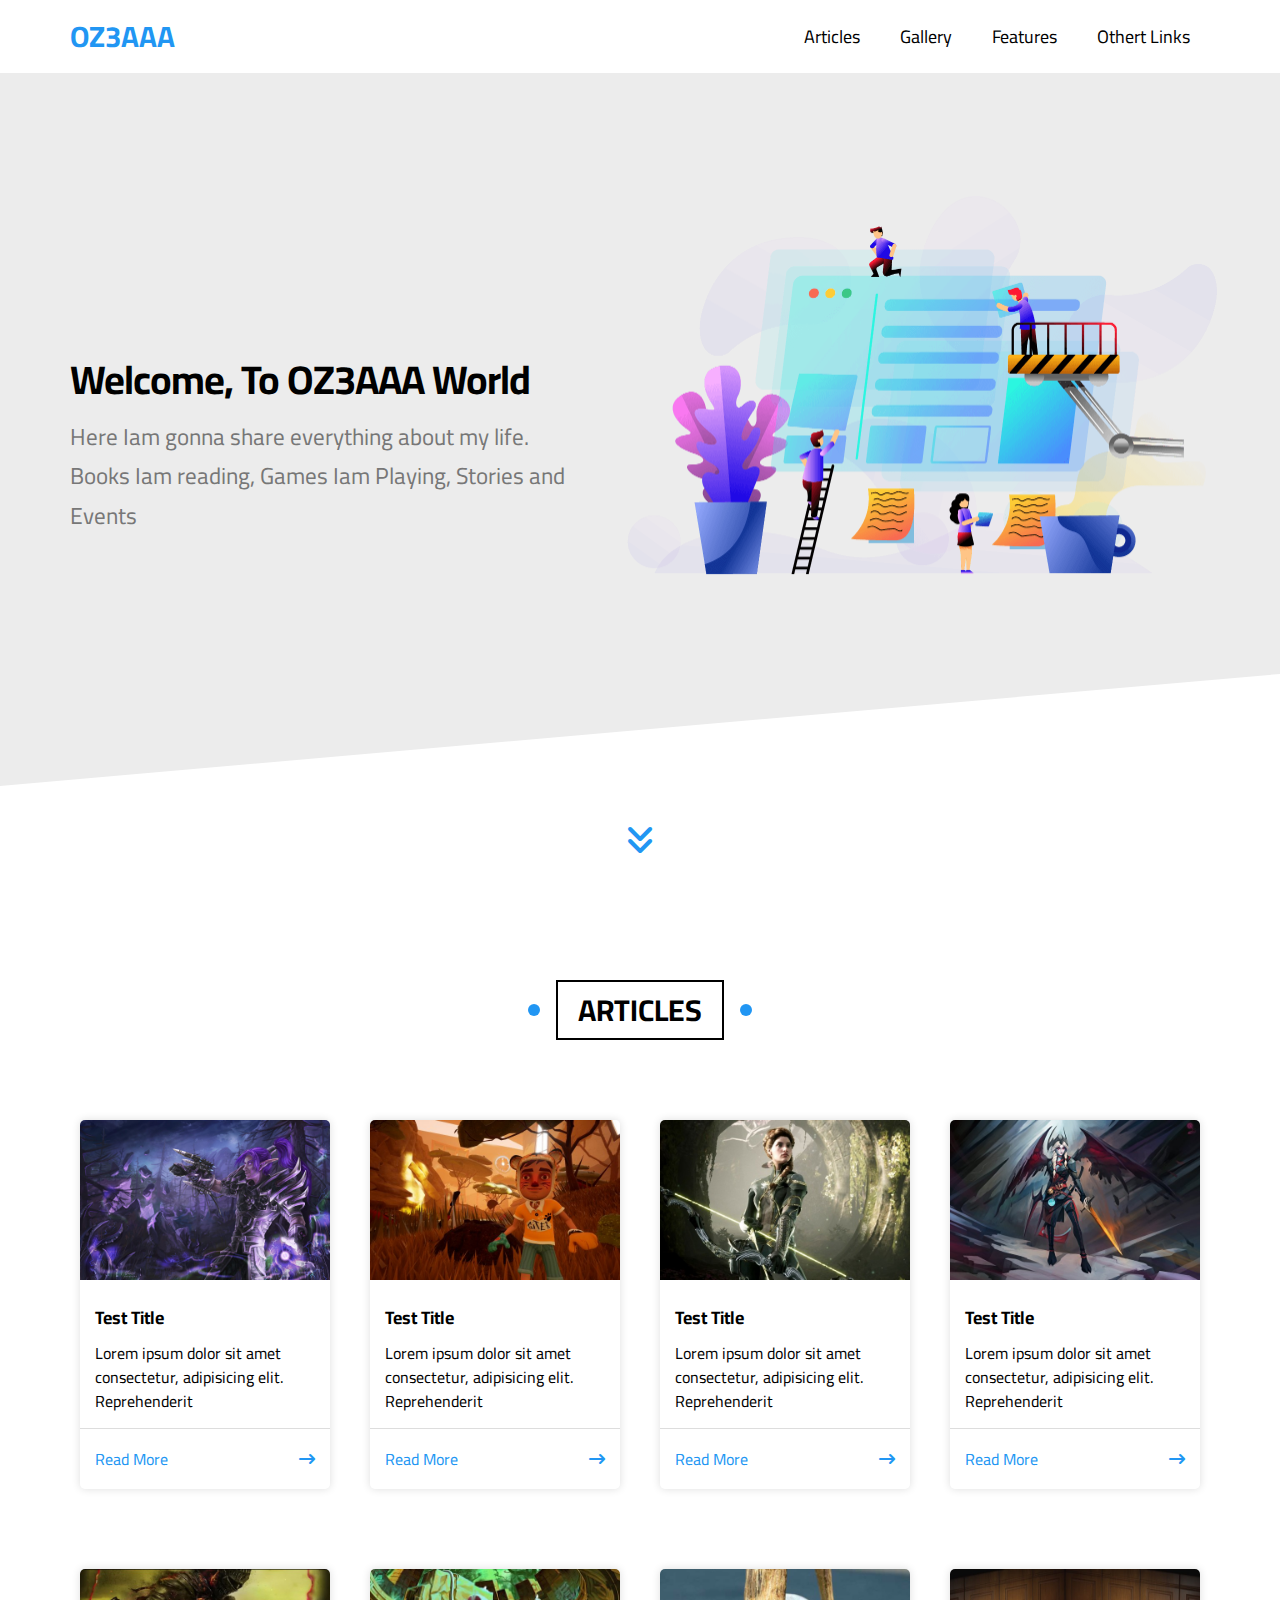
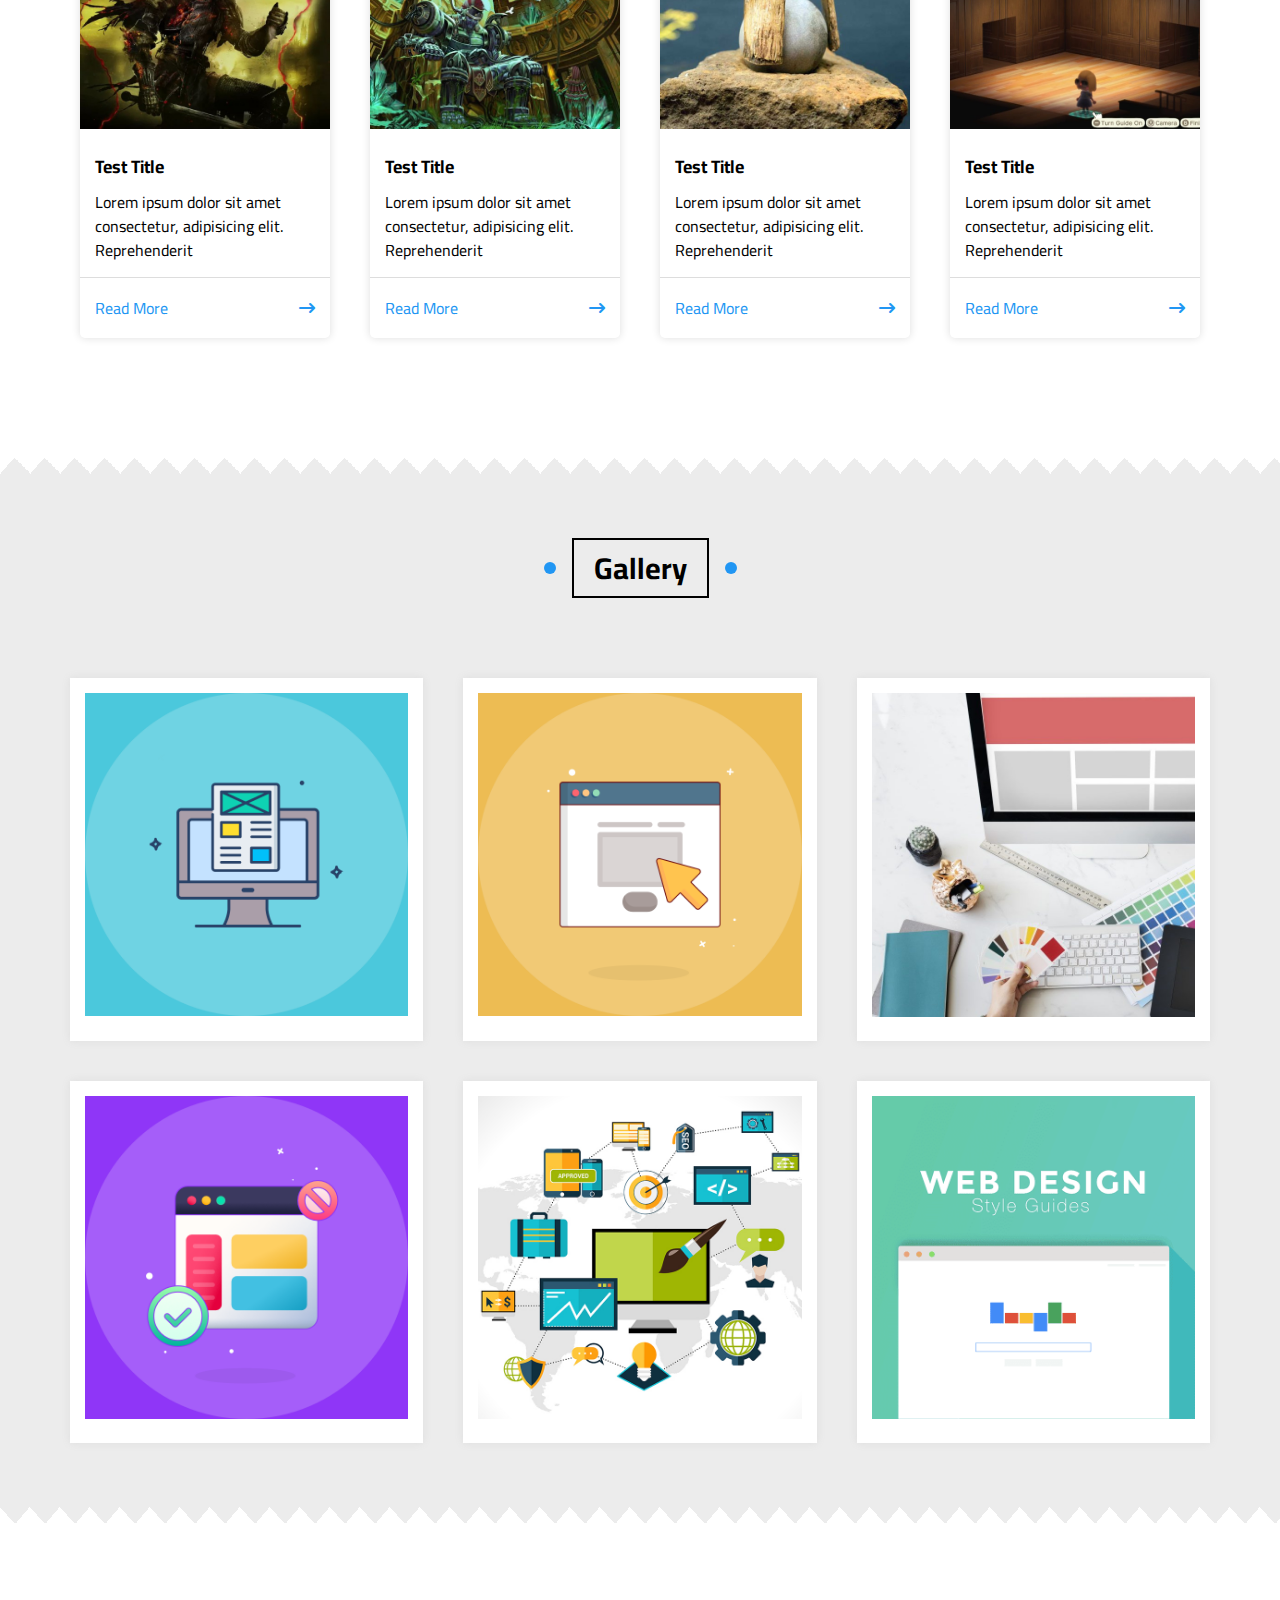
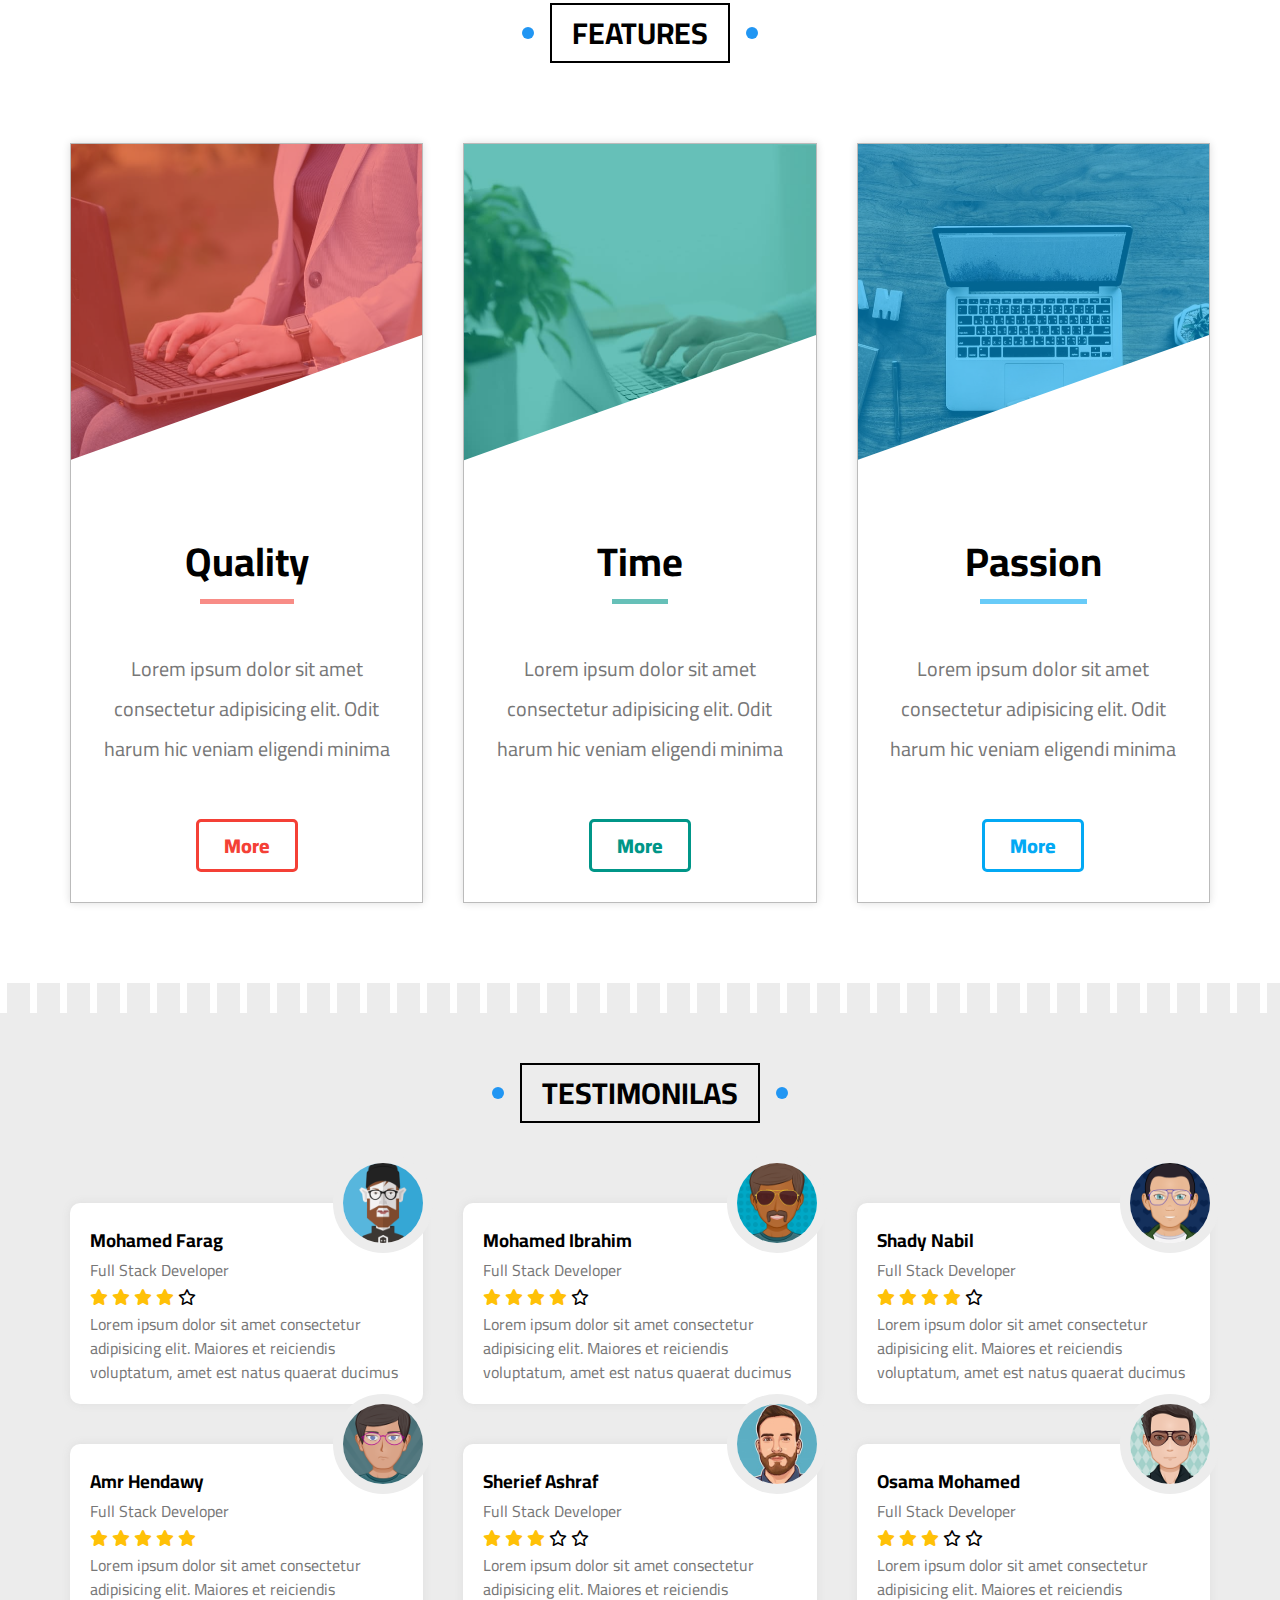
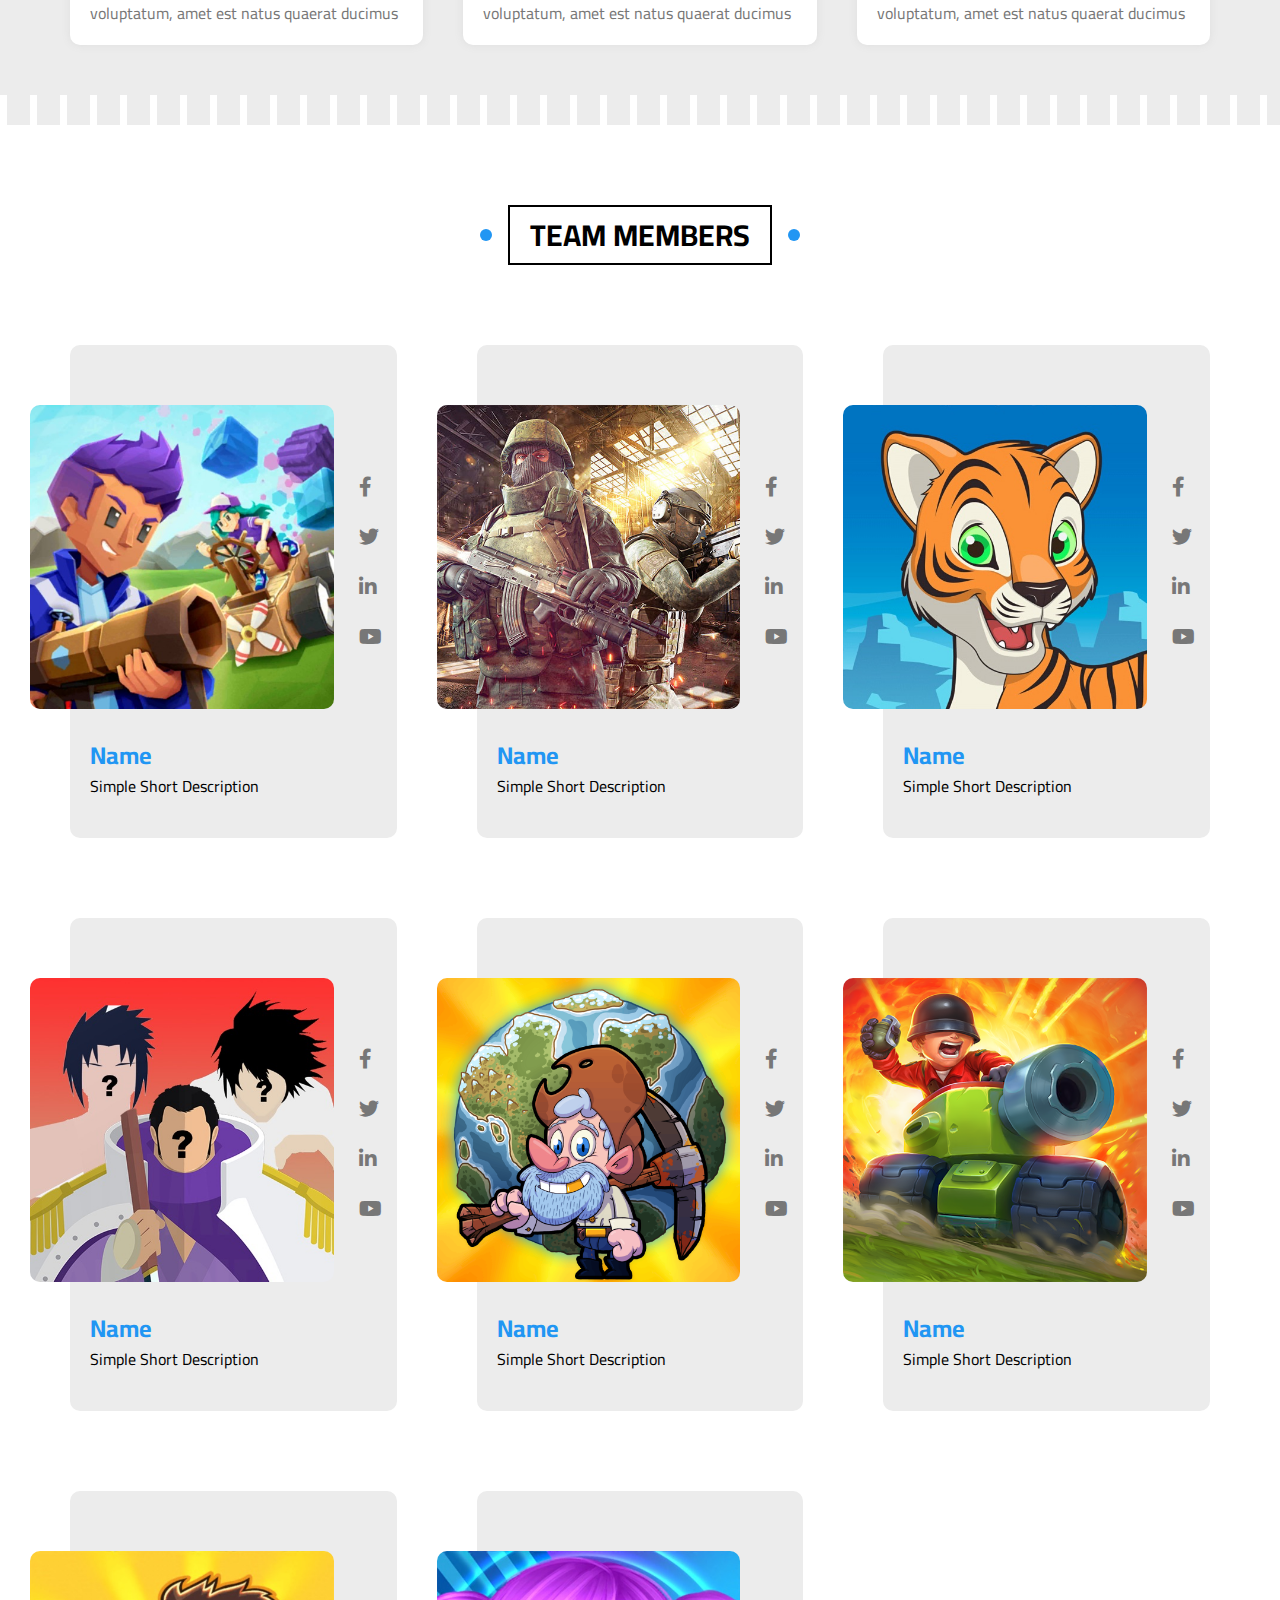
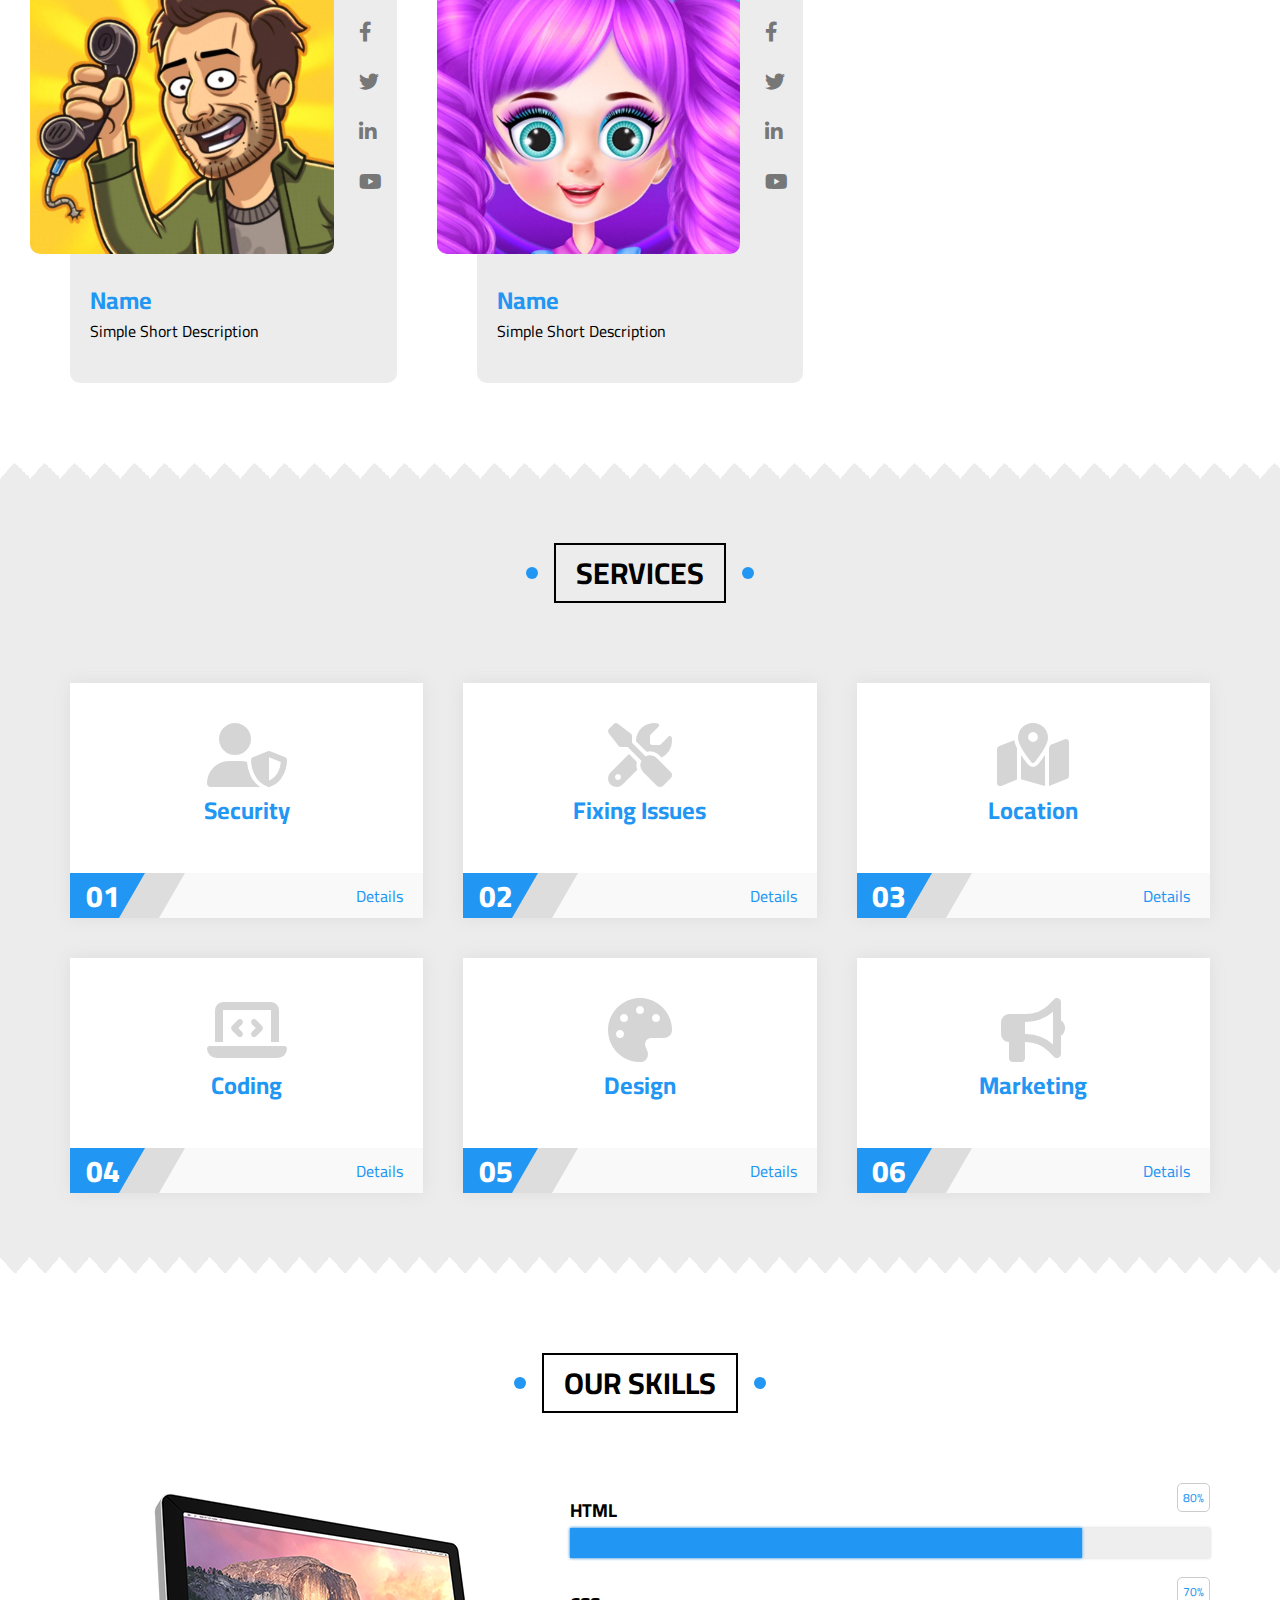
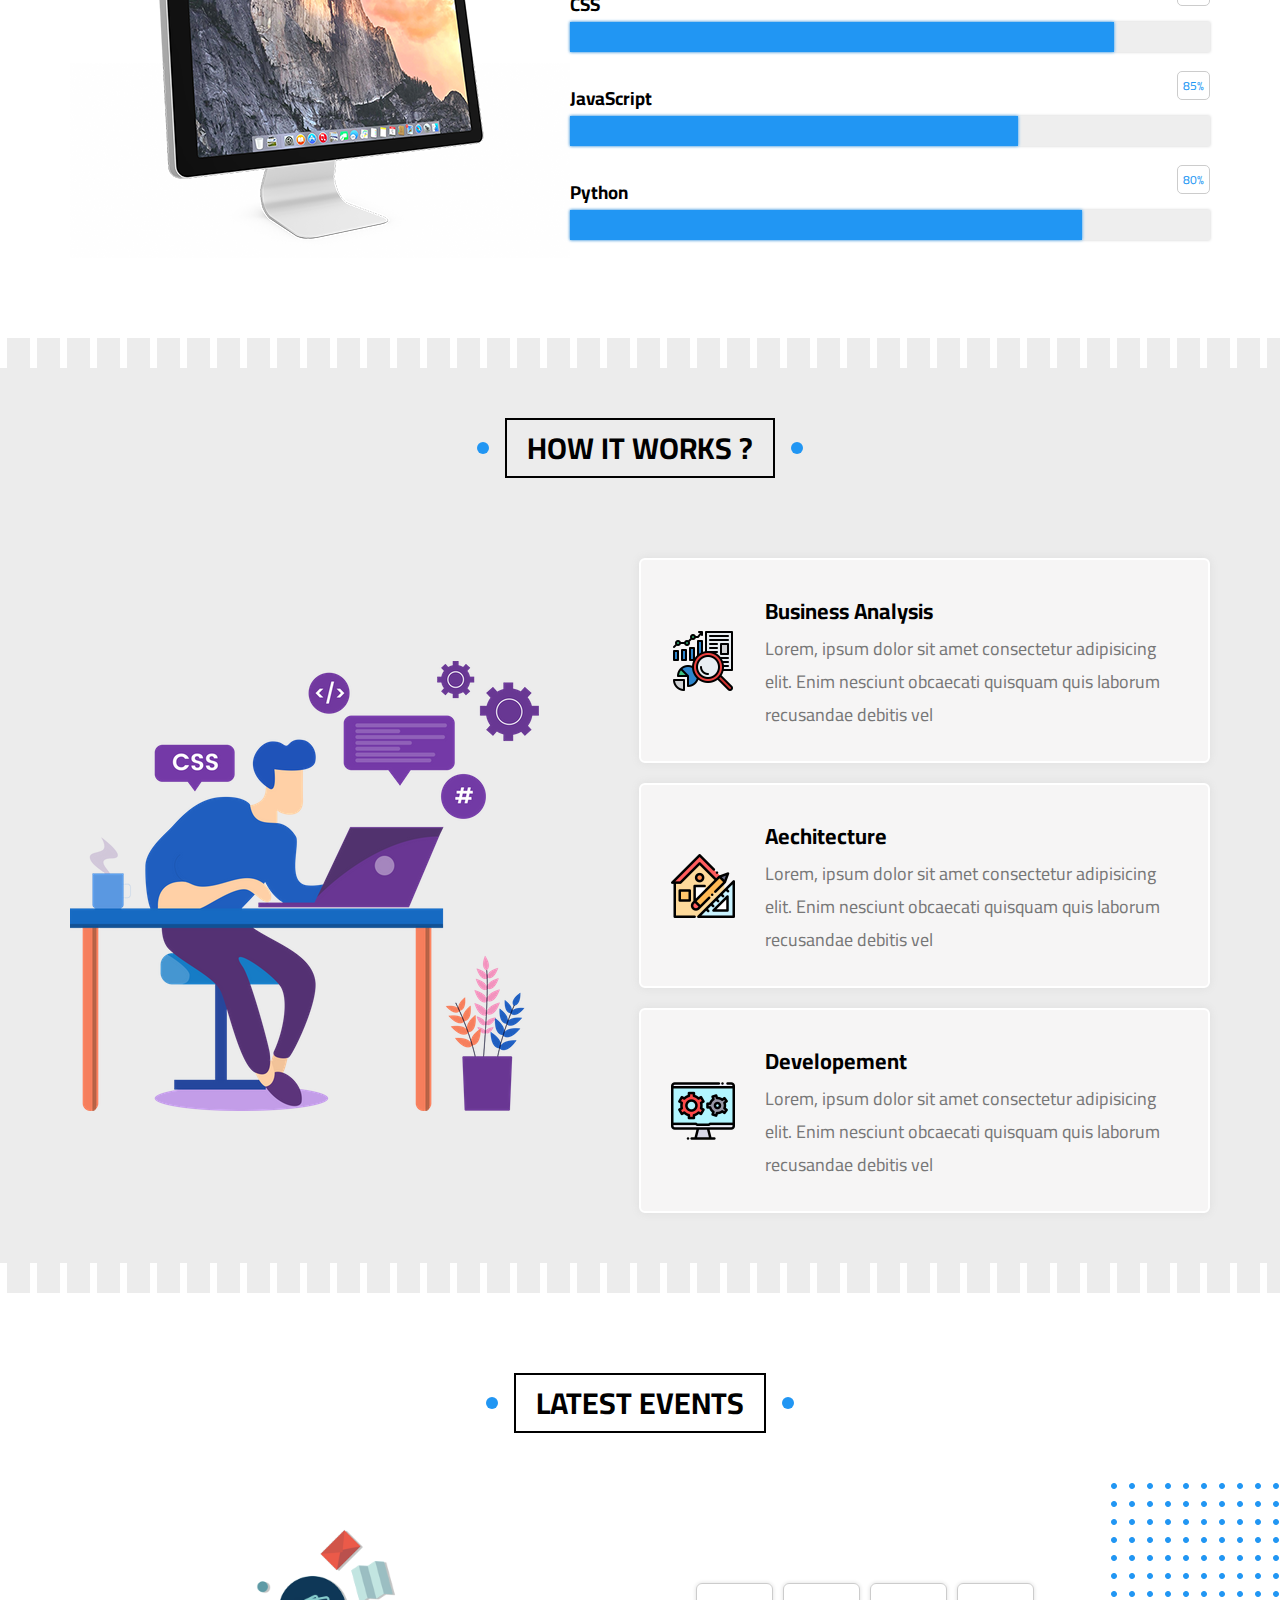
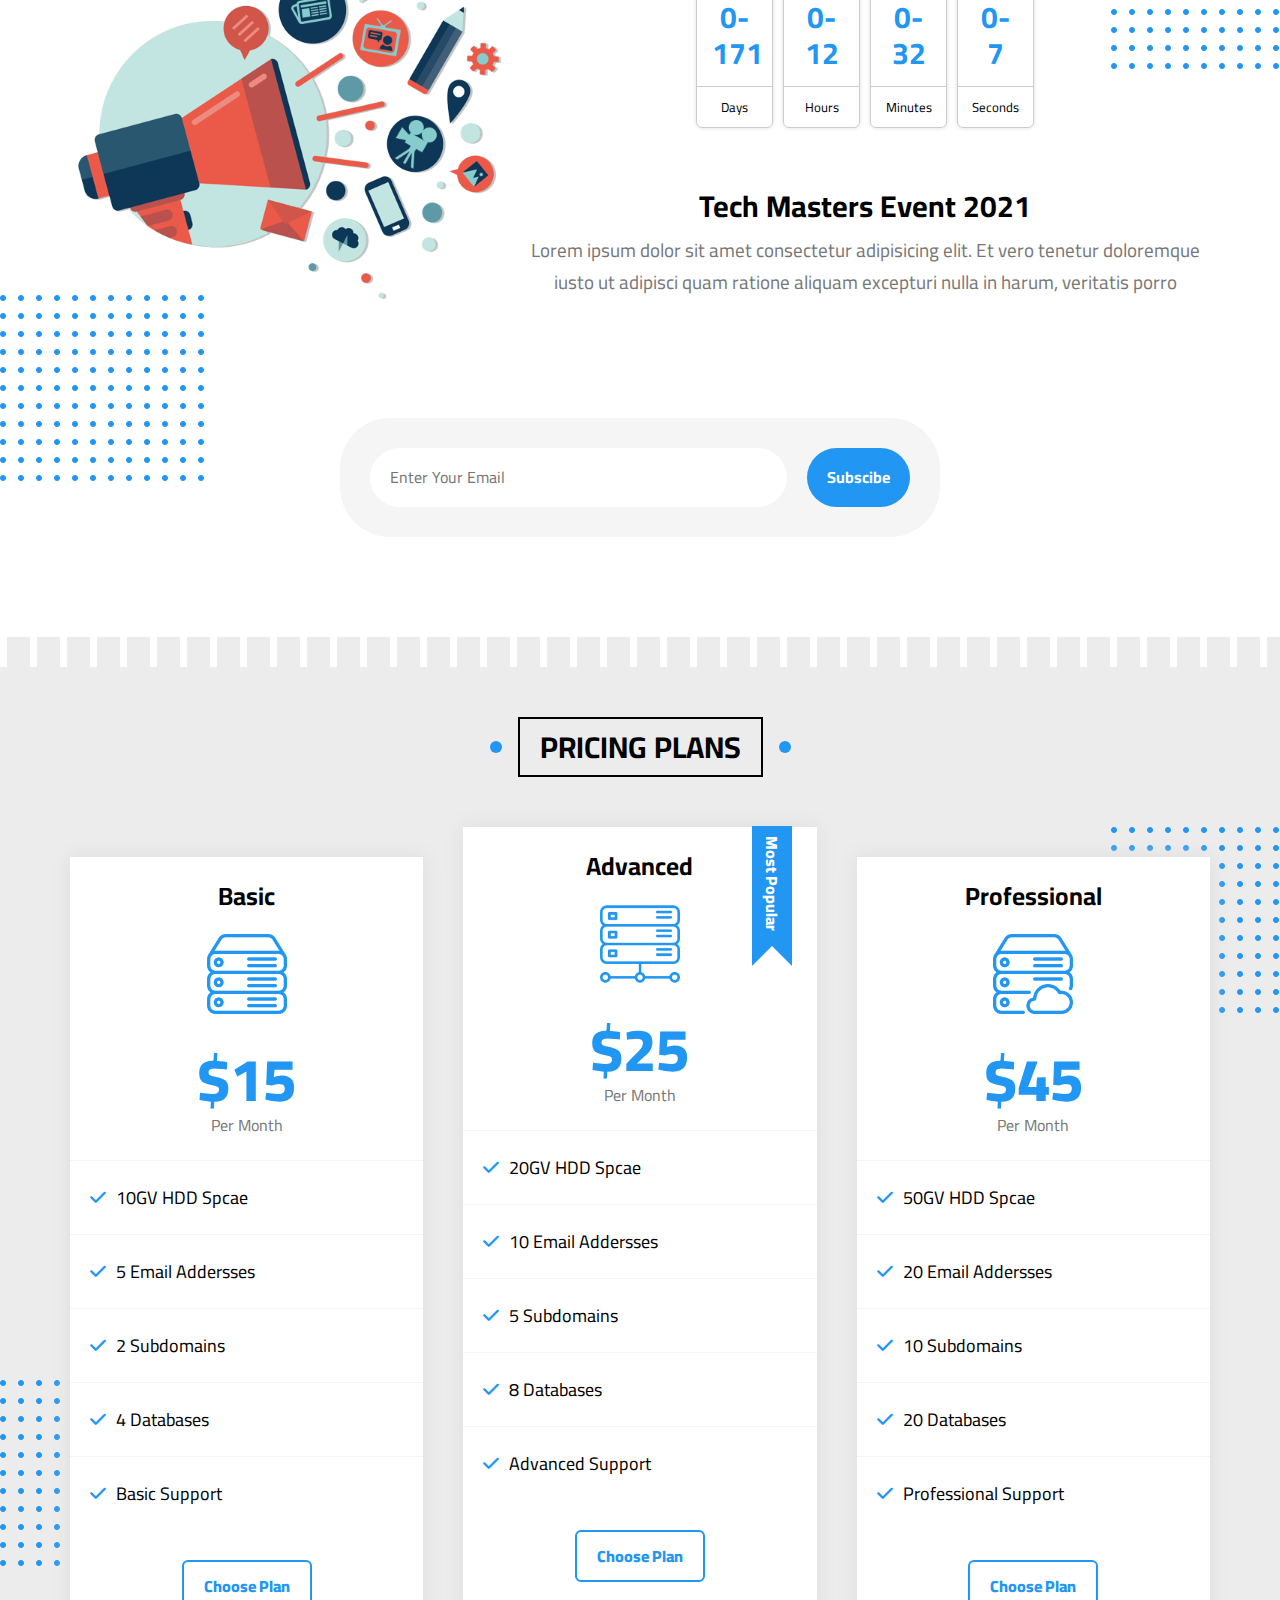
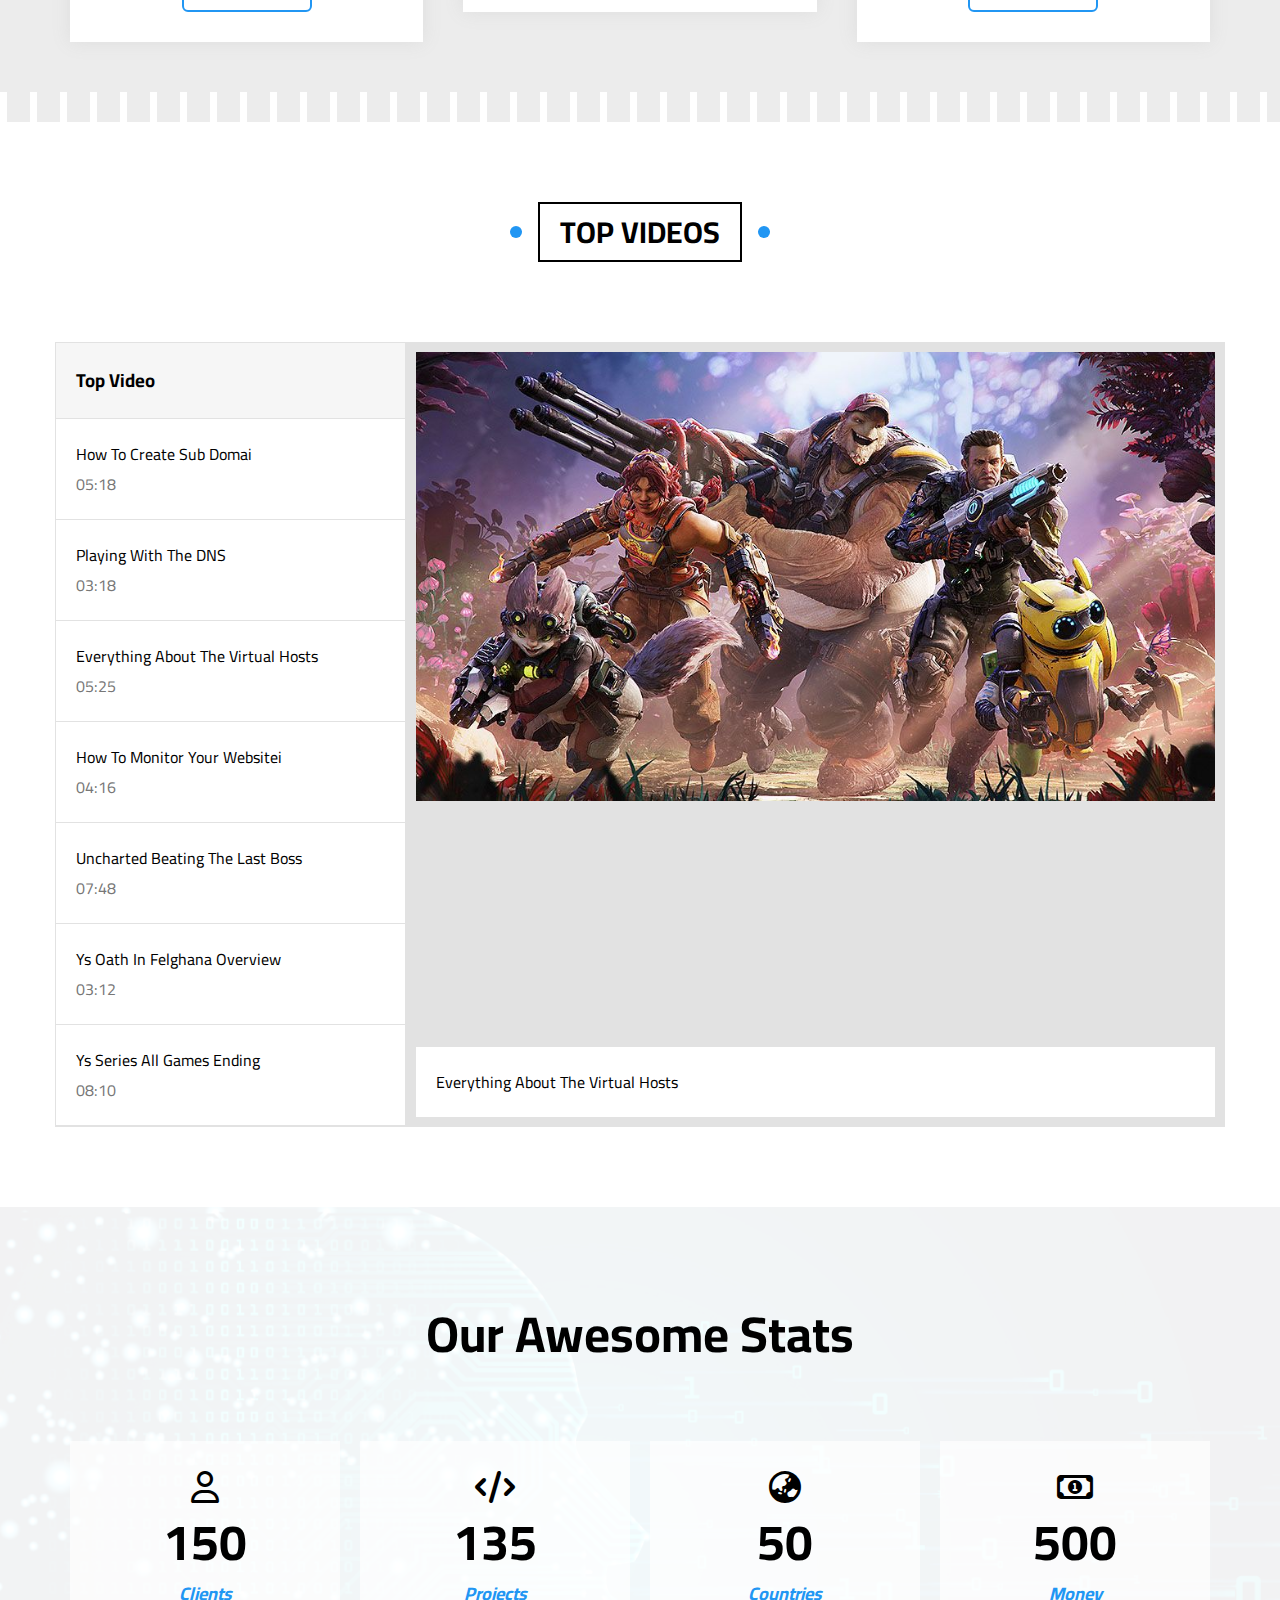
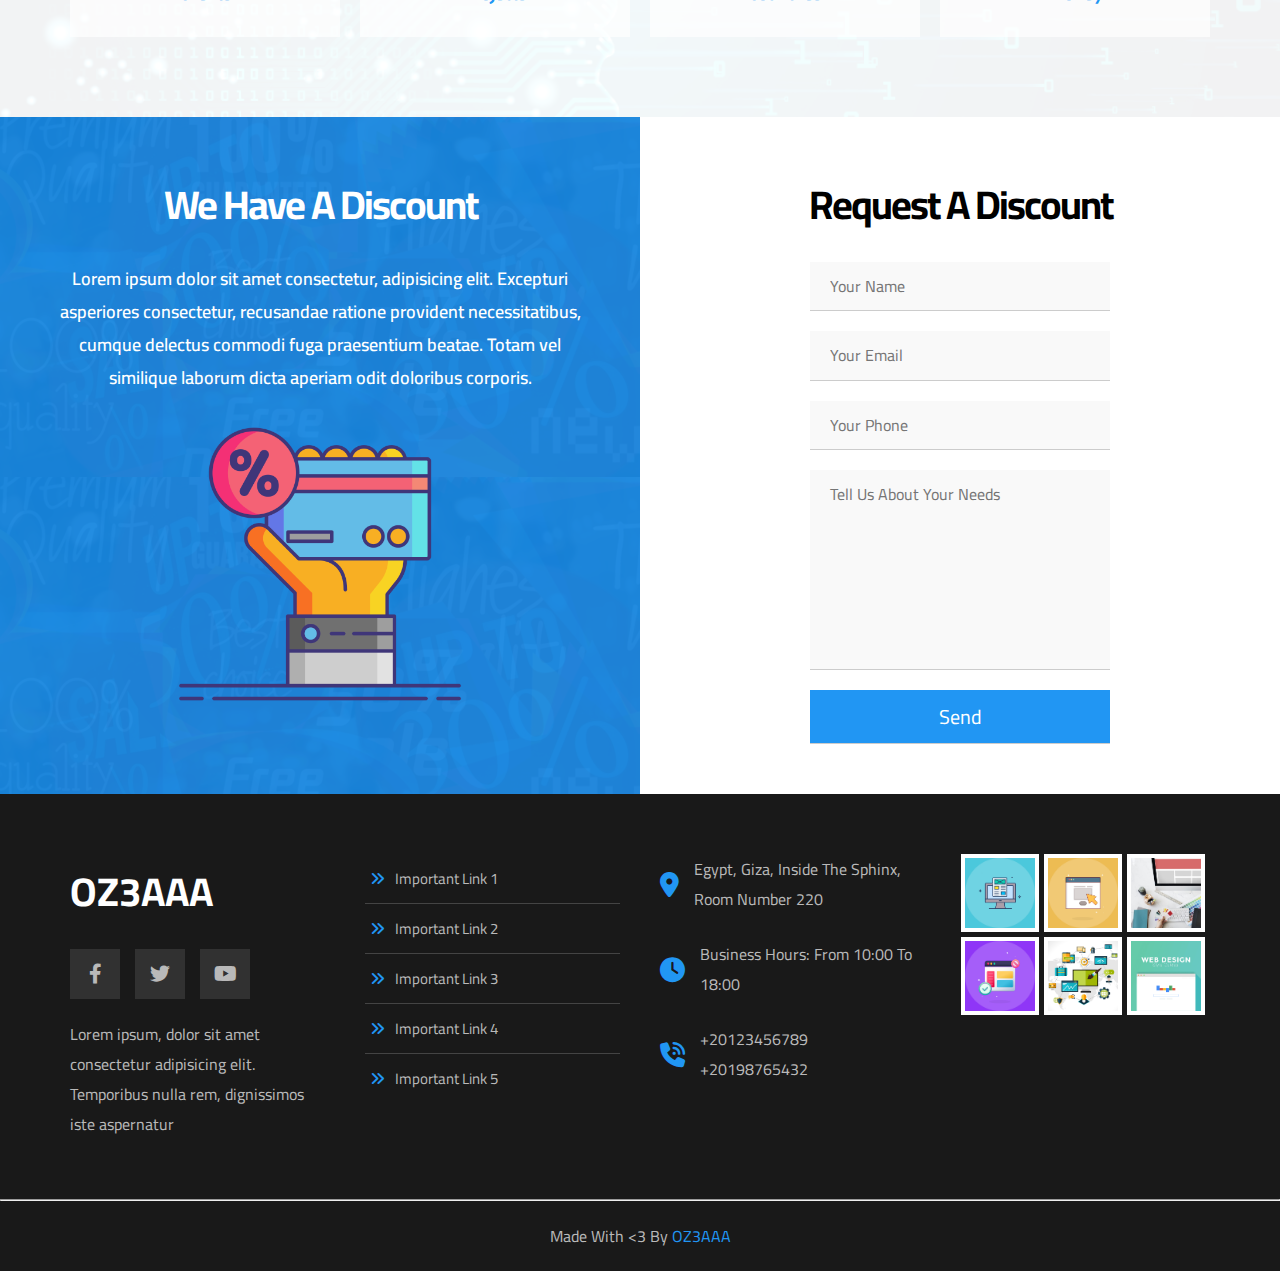
<file: index.html>
<!DOCTYPE html>
<html lang="en">
  <head>
    <meta charset="UTF-8">
    <meta http-equiv="X-UA-Compatible" content="IE=edge">
    <meta name="viewport" content="width=device-width, initial-scale=1.0">
    <meta name="description" content="it is my online store">
    <!-- Style css file -->
    <link rel="stylesheet" href="css/style.css">
    <!-- Fonts css file -->
    <link rel="stylesheet" href="css/all.min.css">
    <!-- normalize css file -->
    <link rel="stylesheet" href="css/normalize.css">
    <link rel="preconnect" href="https://fonts.googleapis.com">
    <link rel="preconnect" href="https://fonts.gstatic.com" crossorigin>
    <link href="https://fonts.googleapis.com/css2?family=Cairo:wght@300;400;600;700;800&display=swap" rel="stylesheet">
    <title>OZ3AAA</title>
  </head>
  <body>
    <!-- Start Header -->
    <header>
      <div class="container">
        <div class="links">
          <div class="logo">
            <h3>OZ3AAA</h3>
          </div>
          <ul class="main">
            <li><a href="#articles">articles</a></li>
            <li><a href="#gallery">gallery</a></li>
            <li><a href="#features">features</a></li>
            <li class="hide">
              <a href="#othert-links">othert links</a>
              <div class="other">
                <img src="imgs/megamenu.png" alt="">
                <ul>
                  <li>
                    <a href="#testimonials"><i class="far fa-comments fa-fw"></i> testimonials</a>
                  </li>
                  <li>
                    <a href="#events"><i class="far fa-calendar-alt fa-fw"></i> events</a>
                  </li>
                  <li>
                    <a href="#members"><i class="far fa-user fa-fw"></i> team members</a>
                  </li>
                  <li>
                    <a href="#pricing"><i class="fas fa-server fa-fw"></i> pricing plans</a>
                  </li>
                  <li>
                    <a href="#services"><i class="far fa-building fa-fw"></i> services</a>
                  </li>
                  <li>
                    <a href="#videos"><i class="far fa-play-circle fa-fw"></i> top videos</a>
                  </li>
                  <li>
                    <a href="#skills"><i class="far fa-check-circle fa-fw"></i> our skills</a>
                  </li>
                  <li>
                    <a href="#stats"><i class="far fa-chart-bar fa-fw"></i> stats</a>
                  </li>
                  <li>
                    <a href="#work "><i class="far fa-clipboard fa-fw"></i> how it works</a>
                  </li>
                  <li>
                    <a href="#discount"><i class="fas fa-percent fa-fw"></i> request a discount</a>
                  </li>
                </ul>
              </div>
            </li>
          </ul>
        </div>
      </div>
    </header>
    <!-- End Header -->
    <!-- Start Landing -->
    <section class="landing">
      <div class="container">
        <div class="text">
          <h1>Welcome, To OZ3AAA World</h1>
          <p>
            Here Iam gonna share everything about my life. Books 
            Iam reading, Games Iam Playing, Stories and Events
          </p>
        </div>
        <div class="image">
          <img src="imgs/landing-image.png" alt="">
        </div>
      </div>
      <a href="#articles"><i class="fa-light fa-angles-down fa-2x fa"></i></a>
    </section>
    <!-- End Landing -->
    <!-- Start Articles -->
    <section class="articles padding" id="articles">
      <h2 class="special-heading">ARTICLES</h2>
      <div class="container">
        <!-- Start Card -->
        <div class="card">
          <div class="image">
            <img src="imgs/cat-01.jpg" alt="">
          </div>
          <div class="text">
            <h2>Test Title</h2>
            <p>Lorem ipsum dolor sit amet consectetur, adipisicing elit. Reprehenderit</p>
          </div>
          <div class="more">
            <a href="#">Read More</a href="#">
            <i class="fa-solid fa-arrow-right-long"></i>
          </div>
        </div>
        <!-- End Card -->
        <!-- Start Card -->
        <div class="card">
          <div class="image">
            <img src="imgs/cat-02.jpg" alt="">
          </div>
          <div class="text">
            <h2>Test Title</h2>
            <p>Lorem ipsum dolor sit amet consectetur, adipisicing elit. Reprehenderit</p>
          </div>
          <div class="more">
            <a href="#">Read More</a href="#">
            <i class="fa-solid fa-arrow-right-long"></i>
          </div>
        </div>
        <!-- End Card -->
        <!-- Start Card -->
        <div class="card">
          <div class="image">
            <img src="imgs/cat-03.jpg" alt="">
          </div>
          <div class="text">
            <h2>Test Title</h2>
            <p>Lorem ipsum dolor sit amet consectetur, adipisicing elit. Reprehenderit</p>
          </div>
          <div class="more">
            <a href="#">Read More</a href="#">
            <i class="fa-solid fa-arrow-right-long"></i>
          </div>
        </div>
        <!-- End Card -->
        <!-- Start Card -->
        <div class="card">
          <div class="image">
            <img src="imgs/cat-04.jpg" alt="">
          </div>
          <div class="text">
            <h2>Test Title</h2>
            <p>Lorem ipsum dolor sit amet consectetur, adipisicing elit. Reprehenderit</p>
          </div>
          <div class="more">
            <a href="#">Read More</a href="#">
            <i class="fa-solid fa-arrow-right-long"></i>
          </div>
        </div>
        <!-- End Card -->
        <!-- Start Card -->
        <div class="card">
          <div class="image">
            <img src="imgs/cat-05.jpg" alt="">
          </div>
          <div class="text">
            <h2>Test Title</h2>
            <p>Lorem ipsum dolor sit amet consectetur, adipisicing elit. Reprehenderit</p>
          </div>
          <div class="more">
            <a href="#">Read More</a href="#">
            <i class="fa-solid fa-arrow-right-long"></i>
          </div>
        </div>
        <!-- End Card -->
        <!-- Start Card -->
        <div class="card">
          <div class="image">
            <img src="imgs/cat-06.jpg" alt="">
          </div>
          <div class="text">
            <h2>Test Title</h2>
            <p>Lorem ipsum dolor sit amet consectetur, adipisicing elit. Reprehenderit</p>
          </div>
          <div class="more">
            <a href="#">Read More</a href="#">
            <i class="fa-solid fa-arrow-right-long"></i>
          </div>
        </div>
        <!-- End Card -->
        <!-- Start Card -->
        <div class="card">
          <div class="image">
            <img src="imgs/cat-07.jpg" alt="">
          </div>
          <div class="text">
            <h2>Test Title</h2>
            <p>Lorem ipsum dolor sit amet consectetur, adipisicing elit. Reprehenderit</p>
          </div>
          <div class="more">
            <a href="#">Read More</a href="#">
            <i class="fa-solid fa-arrow-right-long"></i>
          </div>
        </div>
        <!-- End Card -->
        <!-- Start Card -->
        <div class="card">
          <div class="image">
            <img src="imgs/cat-08.jpg" alt="">
          </div>
          <div class="text">
            <h2>Test Title</h2>
            <p>Lorem ipsum dolor sit amet consectetur, adipisicing elit. Reprehenderit</p>
          </div>
          <div class="more">
            <a href="#">Read More</a href="#">
            <i class="fa-solid fa-arrow-right-long"></i>
          </div>
        </div>
        <!-- End Card -->
      </div>
    </section>
    <!-- End Articles -->
    <!-- Start Gallery -->
    <section class="gallery padding" id="gallery">
      <div class="spikes"></div>
      <h2 class="special-heading">Gallery</h2>
      <div class="container grid">
        <div class="box">
          <div class="image">
            <img src="imgs/gallery-01.png" alt="">
          </div>
        </div>
        <div class="box">
          <div class="image">
            <img src="imgs/gallery-02.png" alt="">
          </div>
        </div>
        <div class="box">
          <div class="image">
            <img src="imgs/gallery-03.jpg" alt="">
          </div>
        </div>
        <div class="box">
          <div class="image">
            <img src="imgs/gallery-04.png" alt="">
          </div>
        </div>
        <div class="box">
          <div class="image">
            <img src="imgs/gallery-05.jpg" alt="">
          </div>
        </div>
        <div class="box">
          <div class="image">
            <img src="imgs/gallery-06.png" alt="">
          </div>
        </div>
      </div>
      <div class="spikes-2"></div>
    </section>
    <!-- End Gallery -->
    <!-- Start Feautures -->
    <section class="features padding" id="features">
      <h2 class="special-heading">FEATURES</h2>
      <div class="container grid">
        <!-- Start Card -->
        <div class="card">
          <div class="image one">
            <img src="imgs/features-01.jpg" alt="">
          </div>
          <div class="text">
            <h2 class="one">Quality</h2>
            <p>
              Lorem ipsum dolor sit amet consectetur adipisicing elit. 
              Odit harum hic veniam eligendi minima
            </p>
            <a class="red" href="#">More</a>
          </div>
        </div>
        <!-- End Card -->
        <!-- Start Card -->
        <div class="card">
          <div class="image two">
            <img src="imgs/features-02.jpg" alt="">
          </div>
          <div class="text">
            <h2 class="two">Time</h2>
            <p>
              Lorem ipsum dolor sit amet consectetur adipisicing elit. 
              Odit harum hic veniam eligendi minima
            </p>
            <a class="green" href="#">More</a>
          </div>
        </div>
        <!-- End Card -->
        <!-- Start Card -->
        <div class="card">
          <div class="image three">
            <img src="imgs/features-03.jpg" alt="">
          </div>
          <div class="text">
            <h2 class="three">Passion</h2>
            <p>
              Lorem ipsum dolor sit amet consectetur adipisicing elit. 
              Odit harum hic veniam eligendi minima
            </p>
            <a class="blue" href="#">More</a>
          </div>
        </div>
        <!-- End Card -->
      </div>
    </section>
    <!-- End Feautures -->
    <!-- Start Testimonials -->
    <section class="test padding" id="testimonilas">
      <div class="spikes"></div>
      <h2 class="special-heading">TESTIMONILAS</h2>
      <div class="container grid">
        <!-- Start Box -->
        <div class="box">
          <div class="image">
            <img src="imgs/avatar-01.png" alt="">
          </div>
          <div class="text">
            <h3>Mohamed Farag</h3>
            <p>Full Stack Developer</p>
            <div class="icons">
              <i class="fa-solid fa-star full"></i>
              <i class="fa-solid fa-star full"></i>
              <i class="fa-solid fa-star full"></i>
              <i class="fa-solid fa-star full"></i>
              <i class="fa-regular fa-star"></i>
            </div>
            <p>
              Lorem ipsum dolor sit amet consectetur adipisicing elit. 
              Maiores et reiciendis voluptatum, amet est natus quaerat ducimus
            </p>
          </div>
        </div>
        <!-- End Box -->
        <!-- Start Box -->
        <div class="box">
          <div class="image">
            <img src="imgs/avatar-02.png" alt="">
          </div>
          <div class="text">
            <h3>Mohamed Ibrahim</h3>
            <p>Full Stack Developer</p>
            <div class="icons">
              <i class="fa-solid fa-star full"></i>
              <i class="fa-solid fa-star full"></i>
              <i class="fa-solid fa-star full"></i>
              <i class="fa-solid fa-star full"></i>
              <i class="fa-regular fa-star"></i>
            </div>
            <p>
              Lorem ipsum dolor sit amet consectetur adipisicing elit. 
              Maiores et reiciendis voluptatum, amet est natus quaerat ducimus
            </p>
          </div>
        </div>
        <!-- End Box -->
        <!-- Start Box -->
        <div class="box">
          <div class="image">
            <img src="imgs/avatar-03.png" alt="">
          </div>
          <div class="text">
            <h3>Shady Nabil</h3>
            <p>Full Stack Developer</p>
            <div class="icons">
              <i class="fa-solid fa-star full"></i>
              <i class="fa-solid fa-star full"></i>
              <i class="fa-solid fa-star full"></i>
              <i class="fa-solid fa-star full"></i>
              <i class="fa-regular fa-star"></i>
            </div>
            <p>
              Lorem ipsum dolor sit amet consectetur adipisicing elit. 
              Maiores et reiciendis voluptatum, amet est natus quaerat ducimus
            </p>
          </div>
        </div>
        <!-- End Box -->
        <!-- Start Box -->
        <div class="box">
          <div class="image">
            <img src="imgs/avatar-04.png" alt="">
          </div>
          <div class="text">
            <h3>Amr Hendawy</h3>
            <p>Full Stack Developer</p>
            <div class="icons">
              <i class="fa-solid fa-star full"></i>
              <i class="fa-solid fa-star full"></i>
              <i class="fa-solid fa-star full"></i>
              <i class="fa-solid fa-star full"></i>
              <i class="fa-solid fa-star full"></i>
            </div>
            <p>
              Lorem ipsum dolor sit amet consectetur adipisicing elit. 
              Maiores et reiciendis voluptatum, amet est natus quaerat ducimus
            </p>
          </div>
        </div>
        <!-- End Box -->
        <!-- Start Box -->
        <div class="box">
          <div class="image">
            <img src="imgs/avatar-05.png" alt="">
          </div>
          <div class="text">
            <h3>Sherief Ashraf</h3>
            <p>Full Stack Developer</p>
            <div class="icons">
              <i class="fa-solid fa-star full"></i>
              <i class="fa-solid fa-star full"></i>
              <i class="fa-solid fa-star full"></i>
              <i class="fa-regular fa-star"></i>
              <i class="fa-regular fa-star"></i>
            </div>
            <p>
              Lorem ipsum dolor sit amet consectetur adipisicing elit. 
              Maiores et reiciendis voluptatum, amet est natus quaerat ducimus
            </p>
          </div>
        </div>
        <!-- End Box -->
        <!-- Start Box -->
        <div class="box">
          <div class="image">
            <img src="imgs/avatar-06.png" alt="">
          </div>
          <div class="text">
            <h3>Osama Mohamed</h3>
            <p>Full Stack Developer</p>
            <div class="icons">
              <i class="fa-solid fa-star full"></i>
              <i class="fa-solid fa-star full"></i>
              <i class="fa-solid fa-star full"></i>
              <i class="fa-regular fa-star"></i>
              <i class="fa-regular fa-star"></i>
            </div>
            <p>
              Lorem ipsum dolor sit amet consectetur adipisicing elit. 
              Maiores et reiciendis voluptatum, amet est natus quaerat ducimus
            </p>
          </div>
        </div>
        <!-- End Box -->
      </div>
      <div class="spikes-2"></div>
    </section>
    <!-- End Testimonials -->
    <!-- Start Team Members -->
    <section class="members padding" id="members">
      <h2 class="special-heading">TEAM MEMBERS</h2>
      <div class="container grid">
        <!-- Start Box -->
        <div class="box">
          <div class="image-icons">
            <div class="image">
              <img src="imgs/team-01.jpg" alt="">
            </div>
            <div class="icons">
              <i class="fa-brands fa-facebook-f"></i>
              <i class="fa-brands fa-twitter"></i>
              <i class="fa-brands fa-linkedin-in"></i>
              <i class="fa-brands fa-youtube"></i>
            </div>
          </div>
          <div class="text">
            <h2>Name</h2>
            <p>Simple Short Description</p>
          </div>
        </div>
        <!-- End Box -->
        <!-- Start Box -->
        <div class="box">
          <div class="image-icons">
            <div class="image">
              <img src="imgs/team-02.jpg" alt="">
            </div>
            <div class="icons">
              <i class="fa-brands fa-facebook-f"></i>
              <i class="fa-brands fa-twitter"></i>
              <i class="fa-brands fa-linkedin-in"></i>
              <i class="fa-brands fa-youtube"></i>
            </div>
          </div>
          <div class="text">
            <h2>Name</h2>
            <p>Simple Short Description</p>
          </div>
        </div>
        <!-- End Box -->
        <!-- Start Box -->
        <div class="box">
          <div class="image-icons">
            <div class="image">
              <img src="imgs/team-03.jpg" alt="">
            </div>
            <div class="icons">
              <i class="fa-brands fa-facebook-f"></i>
              <i class="fa-brands fa-twitter"></i>
              <i class="fa-brands fa-linkedin-in"></i>
              <i class="fa-brands fa-youtube"></i>
            </div>
          </div>
          <div class="text">
            <h2>Name</h2>
            <p>Simple Short Description</p>
          </div>
        </div>
        <!-- End Box -->
        <!-- Start Box -->
        <div class="box">
          <div class="image-icons">
            <div class="image">
              <img src="imgs/team-04.jpg" alt="">
            </div>
            <div class="icons">
              <i class="fa-brands fa-facebook-f"></i>
              <i class="fa-brands fa-twitter"></i>
              <i class="fa-brands fa-linkedin-in"></i>
              <i class="fa-brands fa-youtube"></i>
            </div>
          </div>
          <div class="text">
            <h2>Name</h2>
            <p>Simple Short Description</p>
          </div>
        </div>
        <!-- End Box -->
        <!-- Start Box -->
        <div class="box">
          <div class="image-icons">
            <div class="image">
              <img src="imgs/team-05.png" alt="">
            </div>
            <div class="icons">
              <i class="fa-brands fa-facebook-f"></i>
              <i class="fa-brands fa-twitter"></i>
              <i class="fa-brands fa-linkedin-in"></i>
              <i class="fa-brands fa-youtube"></i>
            </div>
          </div>
          <div class="text">
            <h2>Name</h2>
            <p>Simple Short Description</p>
          </div>
        </div>
        <!-- End Box -->
        <!-- Start Box -->
        <div class="box">
          <div class="image-icons">
            <div class="image">
              <img src="imgs/team-06.png" alt="">
            </div>
            <div class="icons">
              <i class="fa-brands fa-facebook-f"></i>
              <i class="fa-brands fa-twitter"></i>
              <i class="fa-brands fa-linkedin-in"></i>
              <i class="fa-brands fa-youtube"></i>
            </div>
          </div>
          <div class="text">
            <h2>Name</h2>
            <p>Simple Short Description</p>
          </div>
        </div>
        <!-- End Box -->
        <!-- Start Box -->
        <div class="box">
          <div class="image-icons">
            <div class="image">
              <img src="imgs/team-07.jpg" alt="">
            </div>
            <div class="icons">
              <i class="fa-brands fa-facebook-f"></i>
              <i class="fa-brands fa-twitter"></i>
              <i class="fa-brands fa-linkedin-in"></i>
              <i class="fa-brands fa-youtube"></i>
            </div>
          </div>
          <div class="text">
            <h2>Name</h2>
            <p>Simple Short Description</p>
          </div>
        </div>
        <!-- End Box -->
        <!-- Start Box -->
        <div class="box">
          <div class="image-icons">
            <div class="image">
              <img src="imgs/team-08.jpg" alt="">
            </div>
            <div class="icons">
              <i class="fa-brands fa-facebook-f"></i>
              <i class="fa-brands fa-twitter"></i>
              <i class="fa-brands fa-linkedin-in"></i>
              <i class="fa-brands fa-youtube"></i>
            </div>
          </div>
          <div class="text">
            <h2>Name</h2>
            <p>Simple Short Description</p>
          </div>
        </div>
        <!-- End Box -->
      </div>
    </section>
    <!-- End Team Members -->
    <!-- Start Services -->
    <section class="services padding" id="services">
      <div class="spikes"></div>
      <h2 class="special-heading">SERVICES</h2>
      <div class="container grid">
        <!-- Start Box -->
        <div class="box">
          <div class="srv">
            <i class="fa-solid fa-user-shield fa-4x"></i>
            <h2>Security</h2>
          </div>
          <div class="datainfo">
            <a href="#">Details</a>
          </div>
        </div>
        <!-- End Box -->
        <!-- Start Box -->
        <div class="box">
          <div class="srv">
            <i class="fa-solid fa-screwdriver-wrench fa-4x"></i>
            <h2>Fixing Issues</h2>
          </div>
          <div class="datainfo">
            <a href="#">Details</a>
          </div>
        </div>
        <!-- End Box -->
        <!-- Start Box -->
        <div class="box">
          <div class="srv">
            <i class="fa-solid fa-map-location-dot fa-4x"></i>
            <h2>Location</h2>
          </div>
          <div class="datainfo">
            <a href="#">Details</a>
          </div>
        </div>
        <!-- End Box -->
        <!-- Start Box -->
        <div class="box">
          <div class="srv">
            <i class="fa-solid fa-laptop-code fa-4x"></i>
            <h2>Coding</h2>
          </div>
          <div class="datainfo">
            <a href="#">Details</a>
          </div>
        </div>
        <!-- End Box -->
        <!-- Start Box -->
        <div class="box">
          <div class="srv">
            <i class="fa-solid fa-palette fa-4x"></i>
            <h2>Design</h2>
          </div>
          <div class="datainfo">
            <a href="#">Details</a>
          </div>
        </div>
        <!-- End Box -->
        <!-- Start Box -->
        <div class="box">
          <div class="srv">
            <i class="fa-solid fa-bullhorn fa-4x"></i>
            <h2>Marketing</h2>
          </div>
          <div class="datainfo">
            <a href="#">Details</a>
          </div>
        </div>
        <!-- End Box -->
      </div>
      <div class="spikes-2"></div>
    </section>
    <!-- End Services -->
    <!-- Start Skills -->
    <section class="our-skills padding" id="skills">
      <h2 class="special-heading">OUR SKILLS</h2>
      <div class="container">
        <img src="imgs/skills.png" alt="">
        <div class="skills">
          <div class="skl">
            <h3>HTML</h3>
            <span class="html"></span>
          </div>
          <div class="skl">
            <h3>CSS</h3>
            <span class="css"></span>
          </div>
          <div class="skl">
            <h3>JavaScript</h3>
            <span class="js"></span>
          </div>
          <div class="skl">
            <h3>Python</h3>
            <span class="py"></span>
          </div>
        </div>
      </div>
    </section>
    <!-- End Skills -->
    <!-- Start Works -->
    <section class="work padding" id="work">
      <div class="spikes"></div>
      <h2 class="special-heading">HOW IT WORKS ?</h2>
      <div class="container">
        <img src="imgs/work-steps.png" alt="" class="image">
        <div class="works">
          <!-- Start Box -->
          <div class="box">
            <img src="imgs/work-steps-1.png" alt="">
            <div class="text">
              <h2>Business Analysis</h2>
              <p>
                Lorem, ipsum dolor sit amet consectetur adipisicing elit. 
                Enim nesciunt obcaecati quisquam quis laborum recusandae debitis vel
              </p>
            </div>
          </div>
          <!-- End Box -->
          <!-- Start Box -->
          <div class="box">
            <img src="imgs/work-steps-2.png" alt="">
            <div class="text">
              <h2>Aechitecture</h2>
              <p>
                Lorem, ipsum dolor sit amet consectetur adipisicing elit. 
                Enim nesciunt obcaecati quisquam quis laborum recusandae debitis vel
              </p>
            </div>
          </div>
          <!-- End Box -->
          <!-- Start Box -->
          <div class="box">
            <img src="imgs/work-steps-3.png" alt="">
            <div class="text">
              <h2>Developement</h2>
              <p>
                Lorem, ipsum dolor sit amet consectetur adipisicing elit. 
                Enim nesciunt obcaecati quisquam quis laborum recusandae debitis vel
              </p>
            </div>
          </div>
          <!-- End Box -->
        </div>
      </div>
      <div class="spikes-2"></div>
    </section>
    <!-- End Works -->
    <!-- Start Latest Events -->
    <section class="events padding" id="events">
      <h2 class="special-heading">LATEST EVENTS</h2>
      <div class="dots-up"></div>
      <div class="dots-down"></div>
      <div class="container">
        <img src="imgs/events.png" alt="">
        <div class="timer">
          <div class="timer-boxes">
            <!-- Start Box -->
            <div class="box">
              <span>0-171</span>
              <span>Days</span>
            </div>
            <!-- End Box -->
            <!-- Start Box -->
            <div class="box">
              <span>0-12</span>
              <span>Hours</span>
            </div>
            <!-- End Box -->
            <!-- Start Box -->
            <div class="box">
              <span>0-32</span>
              <span>Minutes</span>
            </div>
            <!-- End Box -->
            <!-- Start Box -->
            <div class="box">
              <span>0-7</span>
              <span>Seconds</span>
            </div>
            <!-- End Box -->
          </div>
          <div class="text">
            <h2>Tech Masters Event 2021</h2>
            <p>
              Lorem ipsum dolor sit amet consectetur adipisicing elit. 
              Et vero tenetur doloremque iusto ut adipisci quam ratione 
              aliquam excepturi nulla in harum, veritatis porro
            </p>
          </div>
        </div>
        <div class="subscibe">
          <form action="">
            <input type="email" placeholder="Enter Your Email" name="Email" autocomplete="email" class="mail">
            <input type="submit" value="Subscibe" class="enter">
          </form>
        </div>
      </div>
    </section>
    <!-- End Latest Events -->
    <!-- Start Pricing -->
    <section class="pricing padding" id="pricing">
      <div class="spikes"></div>
      <h2 class="special-heading">PRICING PLANS</h2>
      <div class="dots-up"></div>
      <div class="dots-down"></div>
      <div class="container grid">
        <!-- Start Card -->
        <div class="card">
          <div class="price">
            <h3>Basic</h3>
            <img src="imgs/hosting-basic.png" alt="">
            <h2>$15</h2>
            <span>Per Month</span>
          </div>
          <div class="info">
            <p>10GV HDD Spcae</p>
            <p>5 Email Addersses</p>
            <p>2 Subdomains</p>
            <p>4 Databases</p>
            <p>Basic Support</p>
            </div>
            <div class="button">
              <button>Choose Plan</button>
            </div>
        </div>
        <!-- End Card -->
        <!-- Start Card -->
        <div class="card">
          <div class="price">
            <span class="fav">Most Popular</span>
            <span class="border"></span>
            <h3>Advanced</h3>
            <img src="imgs/hosting-advanced.png" alt="">
            <h2>$25</h2>
            <span>Per Month</span>
          </div>
          <div class="info">
            <p>20GV HDD Spcae</p>
            <p>10 Email Addersses</p>
            <p>5 Subdomains</p>
            <p>8 Databases</p>
            <p>Advanced Support</p>
            </div>
            <div class="button">
              <button>Choose Plan</button>
            </div>
        </div>
        <!-- End Card -->
        <!-- Start Card -->
        <div class="card">
          <div class="price">
            <h3>Professional</h3>
            <img src="imgs/hosting-professional.png" alt="">
            <h2>$45</h2>
            <span>Per Month</span>
          </div>
          <div class="info">
            <p>50GV HDD Spcae</p>
            <p>20 Email Addersses</p>
            <p>10 Subdomains</p>
            <p>20 Databases</p>
            <p>Professional Support</p>
            </div>
            <div class="button">
              <button>Choose Plan</button>
            </div>
        </div>
        <!-- End Card -->
      </div>
      <div class="spikes-2"></div>
    </section>
    <!-- End Pricing -->
    <!-- Start Video -->
    <section class="video" id="videos">
      <h2 class="special-heading">TOP VIDEOS</h2>
      <div class="container">
          <!-- Start titles-Box -->
          <div class="titles-box">
            <h3>Top Video</h3>
            <ul>
              <li>
                How To Create Sub Domai
                <span>05:18</span>
              </li>
              <li>
                Playing With The DNS
                <span>03:18</span>
              </li>
              <li>
                Everything About The Virtual Hosts
                <span>05:25</span>
              </li>
              <li>
                How To Monitor Your Websitei
                <span>04:16</span>
              </li>
              <li>
                Uncharted Beating The Last Boss
                <span>07:48</span>
              </li>
              <li>
                Ys Oath In Felghana Overview
                <span>03:12</span>
              </li>
              <li>
                Ys Series All Games Ending
                <span>08:10</span>
              </li>
            </ul>
          </div>
          <!-- End titles-Box -->
          <!-- Start Video-box -->
          <div class="video-box">
            <img src="imgs/video-preview.jpg" alt="">
            <div class="text">Everything About The Virtual Hosts</div>
          </div>
          <!-- End Video-box -->
      </div>
    </section>
    <!-- End Video -->
    <!-- Start Stats -->
    <section class="stats padding" id="stats">
      <h2>Our Awesome Stats</h2>
      <div class="container">
        <!-- Start Box -->
        <div class="box">
          <i class="far fa-user fa-2x fa-fw"></i>
          <h2>150</h2>
          <span>Clients</span>
        </div>
        <!-- End Box -->
        <!-- Start Box -->
        <div class="box">
          <i class="fas fa-code fa-2x fa-fw"></i>
          <h2>135</h2>
          <span>Projects</span>
        </div>
        <!-- End Box -->
        <!-- Start Box -->
        <div class="box">
          <i class="fas fa-globe-asia fa-2x fa-fw"></i>
          <h2>50</h2>
          <span>Countries</span>
        </div>
        <!-- End Box -->
        <!-- Start Box -->
        <div class="box">
          <i class="far fa-money-bill-alt fa-2x fa-fw"></i>
          <h2>500</h2>
          <span>Money</span>
        </div>
        <!-- End Box -->
      </div>
    </section>
    <!-- End Stats -->
    <!-- Start Discounts -->
    <section class="discount">
      <!-- Start dis-box -->
      <div class="box one">
        <h2>We Have A Discount</h2>
        <p>
          Lorem ipsum dolor sit amet consectetur, adipisicing elit. 
          Excepturi asperiores consectetur, recusandae ratione provident 
          necessitatibus, cumque delectus commodi fuga praesentium beatae. 
          Totam vel similique laborum dicta aperiam odit doloribus corporis.
        </p>
        <img src="imgs/discount.png" alt="">
      </div>
      <!-- End dis-box -->
      <!-- Start req-box -->
      <div class="box two">
        <h2>Request A Discount</h2>
          <form action="">
            <input type="text" autocomplete="name" name="name" placeholder="Your Name">
            <input type="email" autocomplete="email" name="Email" placeholder="Your Email">
            <input type="text" name="phone" autocomplete="phone" placeholder="Your Phone">
            <textarea name="needs" class="area" placeholder="Tell Us About Your Needs"></textarea>
            <input type="submit" value="Send">
          </form>
      </div>
      <!-- End req-box -->
    </section>
    <!-- End Discounts -->
    <!-- Start Footer -->
    <footer>
      <div class="container">
        <!-- Start Social -->
        <div class="social">
          <h2>OZ3AAA</h2>
          <div class="links">
            <a href="#">
              <i class="fa-brands fa-facebook-f"></i>
            </a>
            <a href="#">
              <i class="fa-brands fa-twitter"></i>
            </a>
            <a href="#">
              <i class="fa-brands fa-youtube"></i>
            </a>
          </div>
          <p>
            Lorem ipsum, dolor sit amet consectetur adipisicing elit. 
            Temporibus nulla rem, dignissimos iste aspernatur
          </p>
        </div>
        <!-- End Social -->
        <!-- Start important-section-links -->
        <div class="sections-links">
          <a href="#">Important Link 1</a>
          <a href="#">Important Link 2</a>
          <a href="#">Important Link 3</a>
          <a href="#">Important Link 4</a>
          <a href="#">Important Link 5</a>
        </div>
        <!-- End important-section-links -->
        <!-- Start working-info -->
        <div class="working-info">
          <div class="inline">
            <i class="fa-solid fa-location-dot"></i>
            <p>
              Egypt, Giza, Inside The Sphinx, Room Number 220
            </p>
          </div>
          <div class="inline">
            <i class="fa-solid fa-clock"></i>
            <p>
              Business Hours: From 10:00 To 18:00
            </p>
          </div>
          <div class="inline">
            <i class="fa-solid fa-phone-volume"></i>
            <p>
              +20123456789
              <br>
              +20198765432
            </p>
          </div>
        </div>
        <!-- End working-info -->
        <!-- Start Album -->
        <div class="album">
          <img src="imgs/gallery-01.png" alt="">
          <img src="imgs/gallery-02.png" alt="">
          <img src="imgs/gallery-03.jpg" alt="">
          <img src="imgs/gallery-04.png" alt="">
          <img src="imgs/gallery-05.jpg" alt="">
          <img src="imgs/gallery-06.png" alt="">
        </div>
        <!-- End Album -->
      </div>
      <hr>
      <p class="made">Made With &#60;3 By <span>OZ3AAA</span></p>
    </footer>
    <!-- End Footer -->
  </body>
</html>
</file>
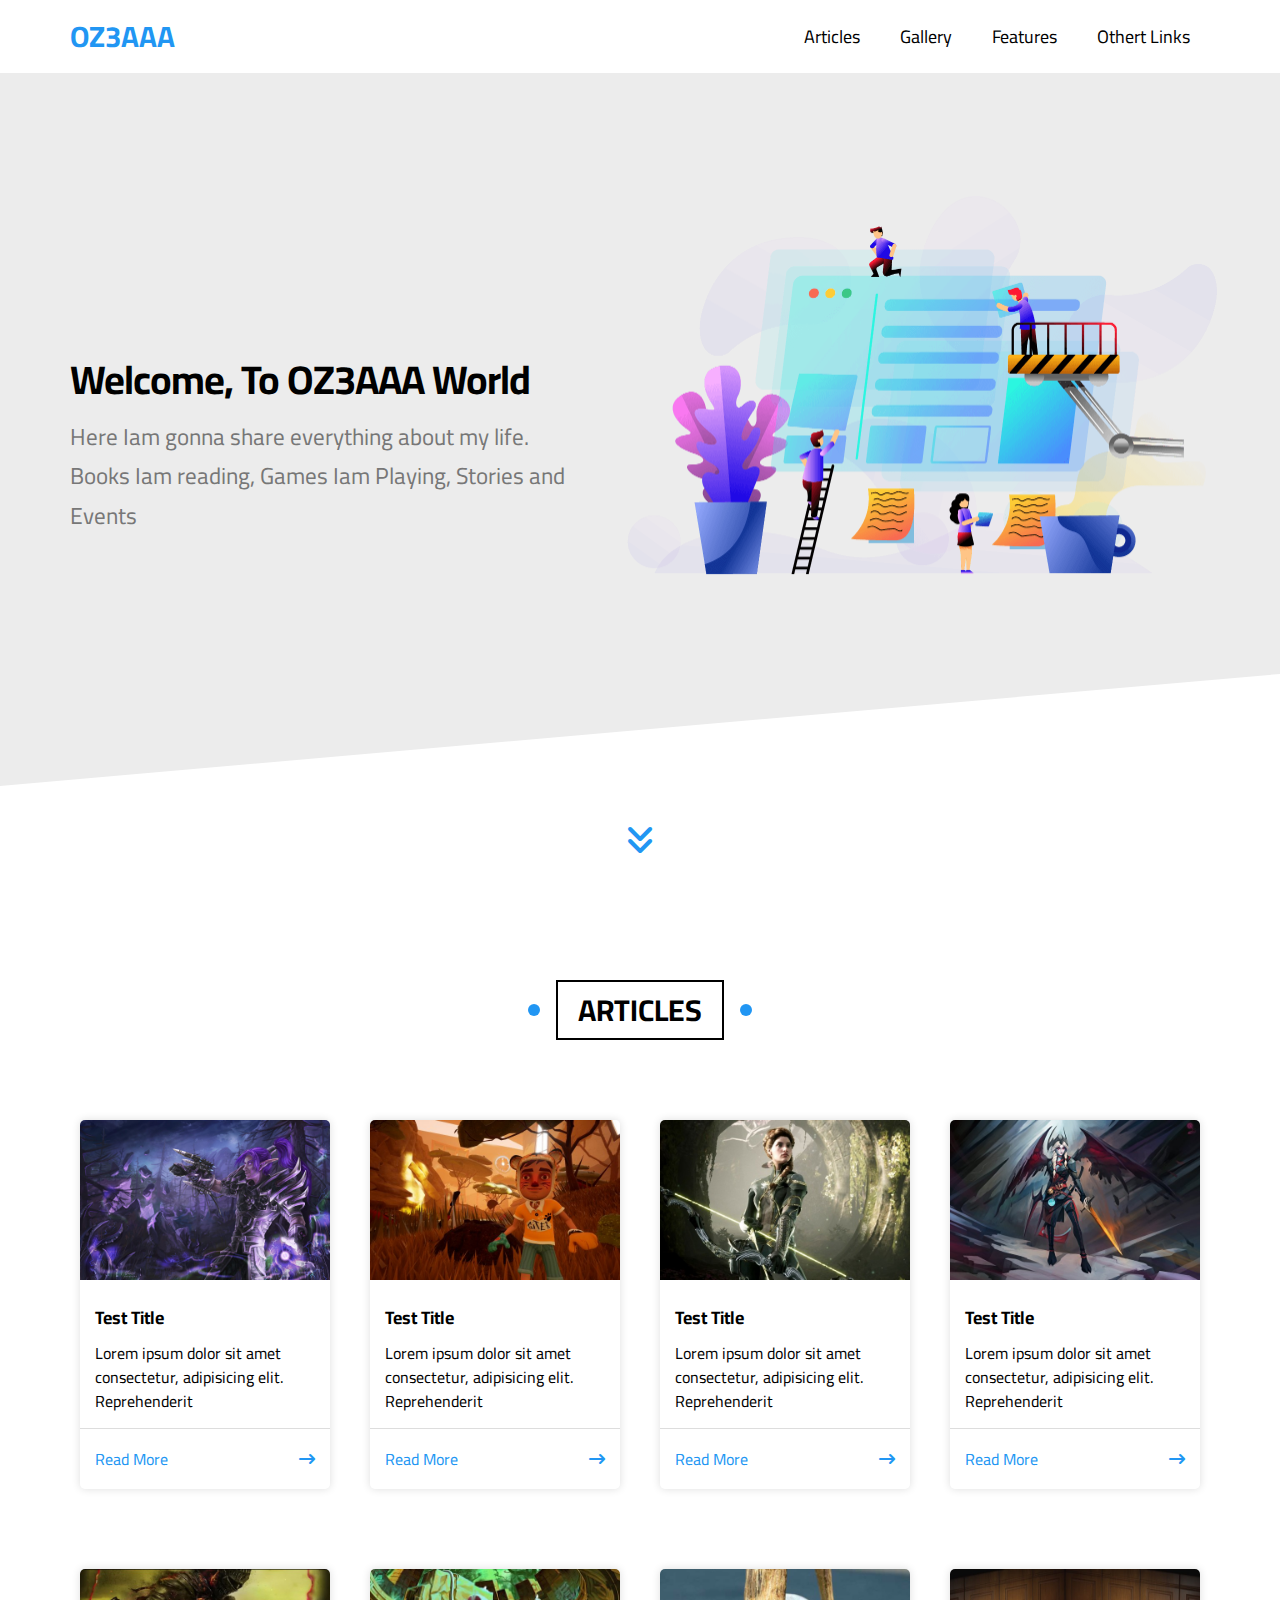
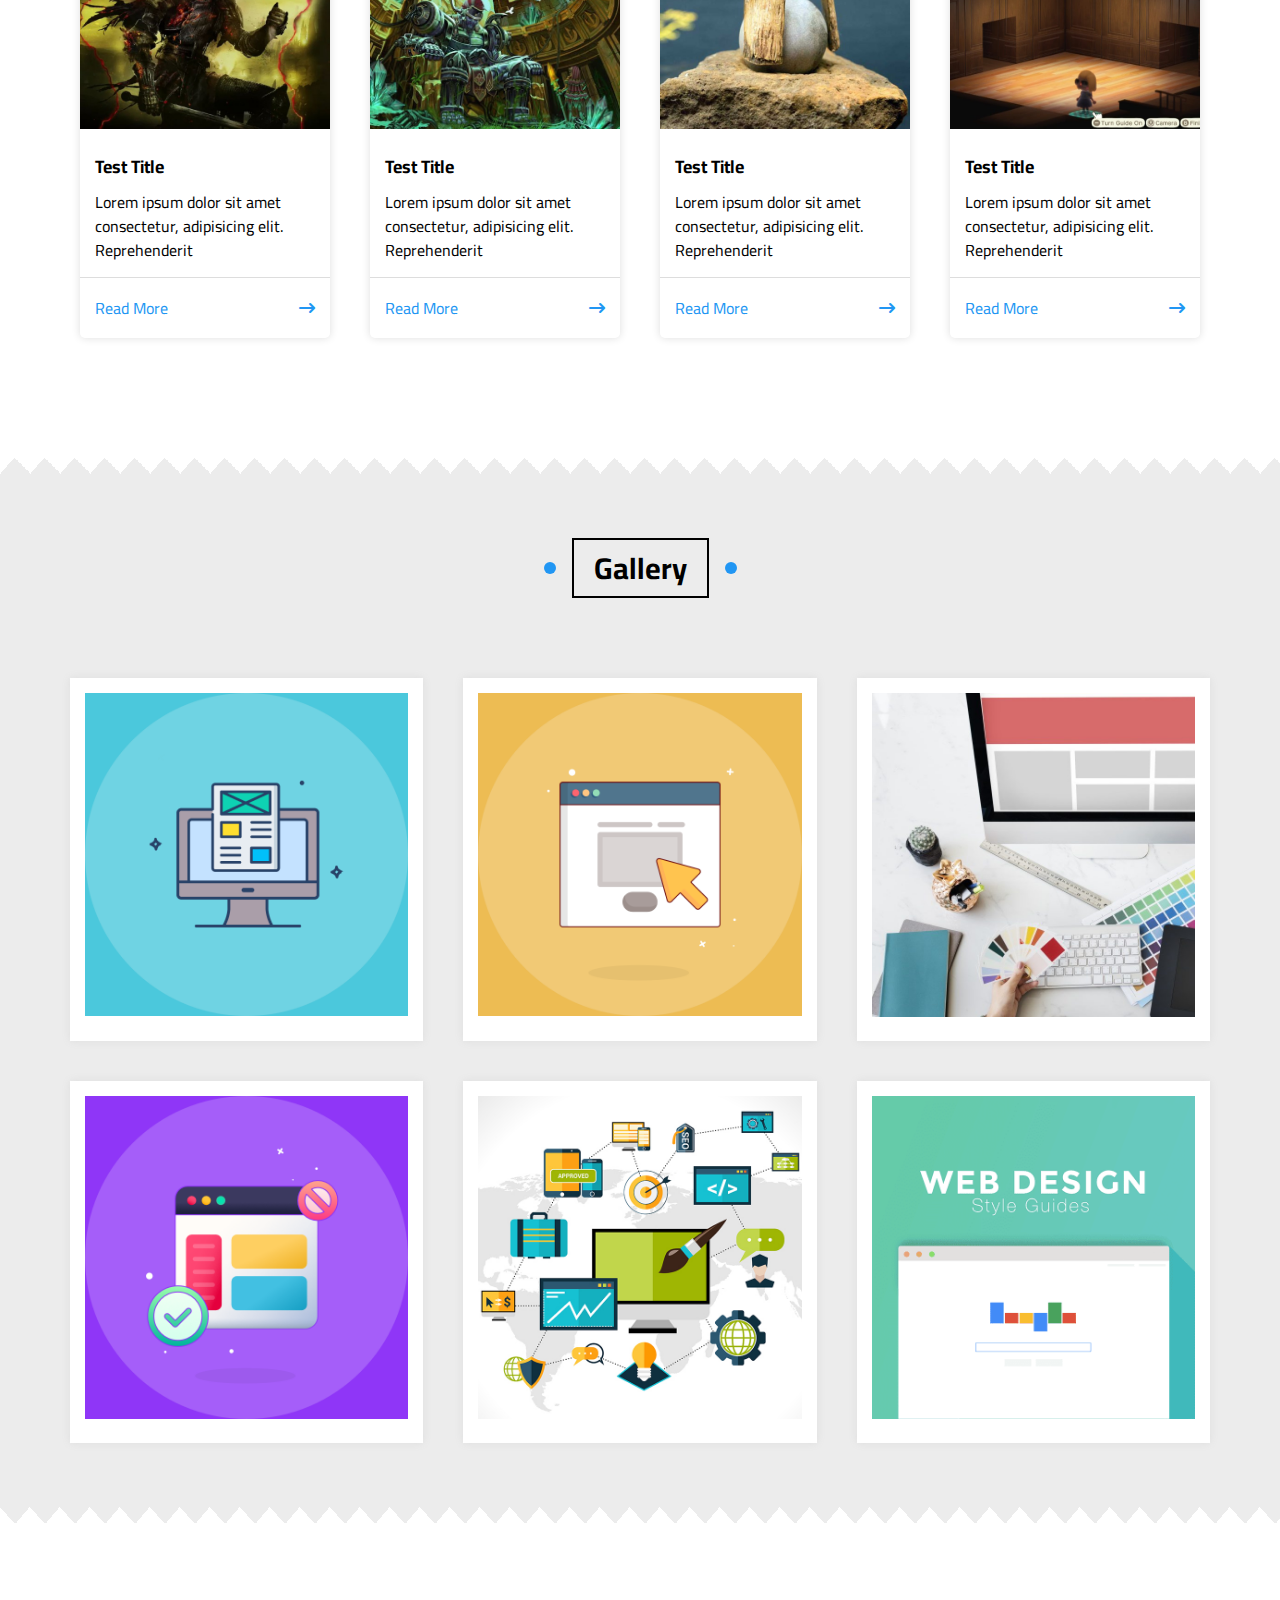
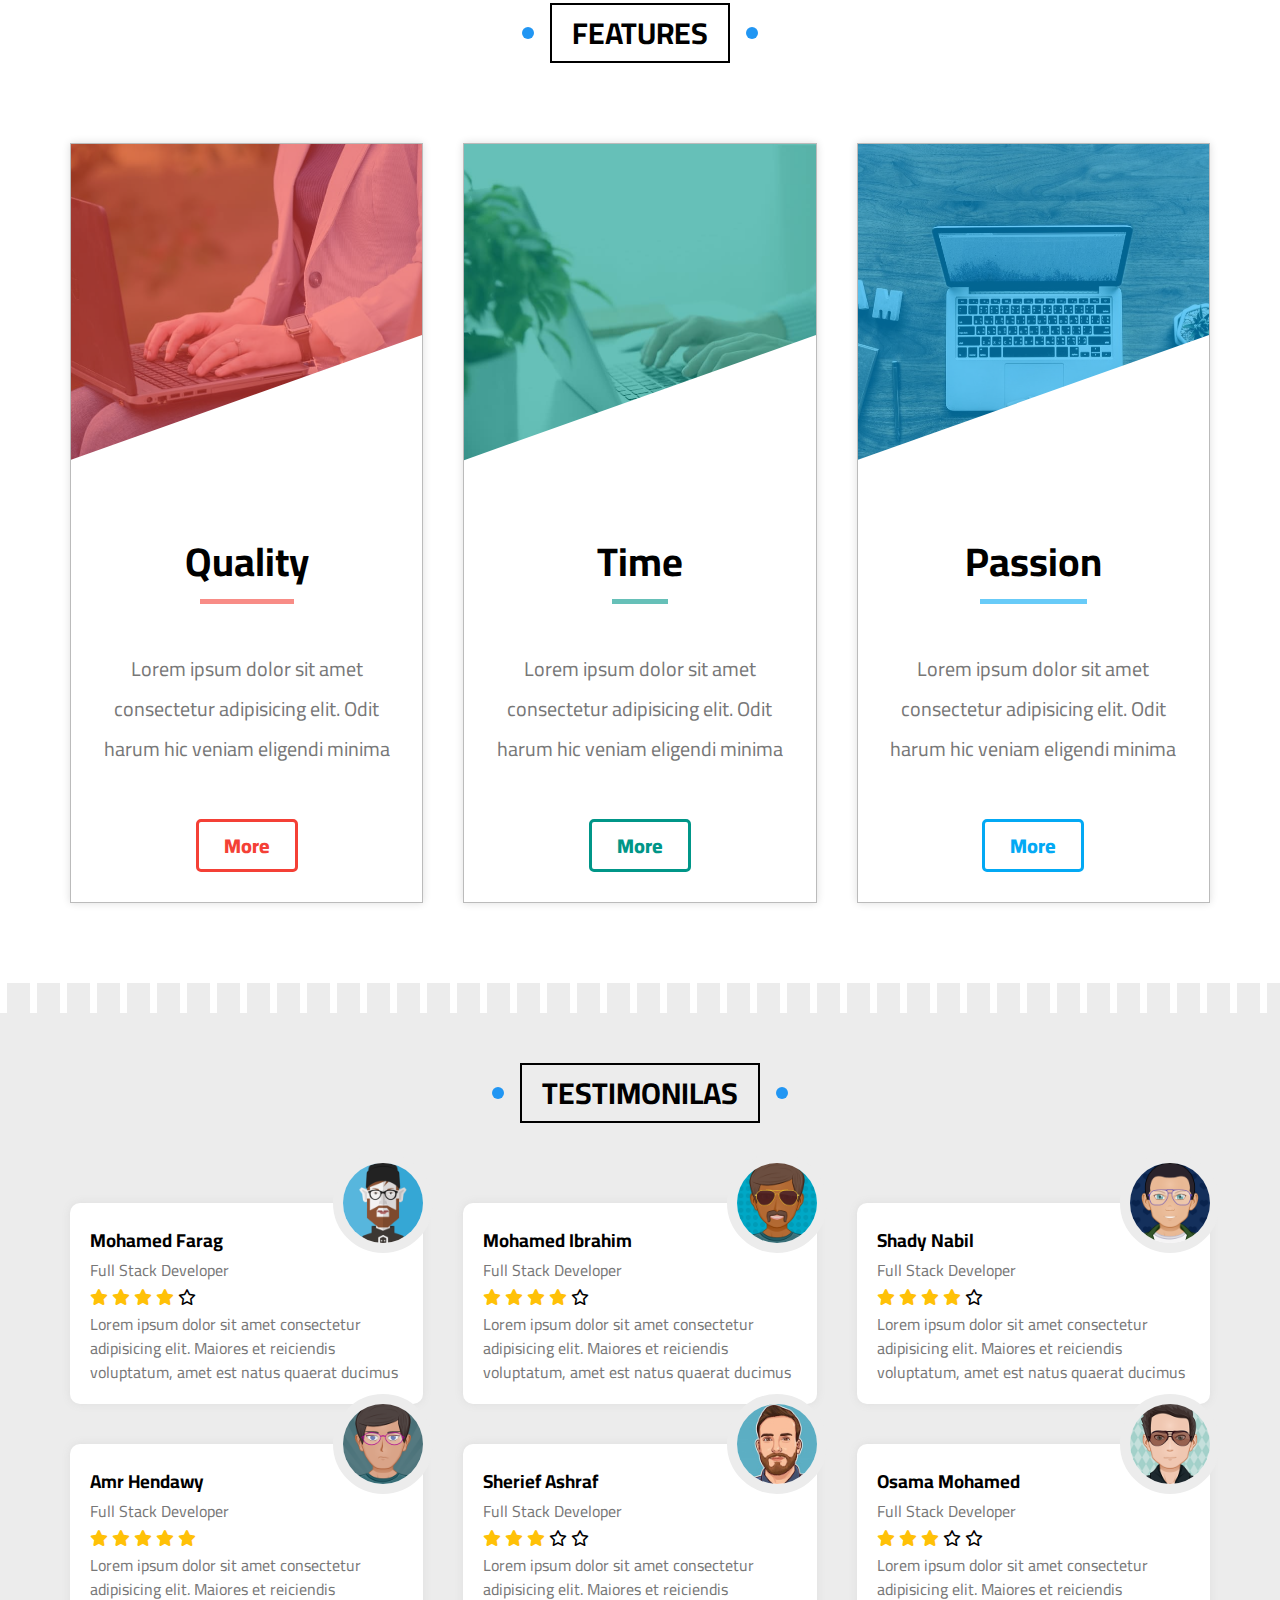
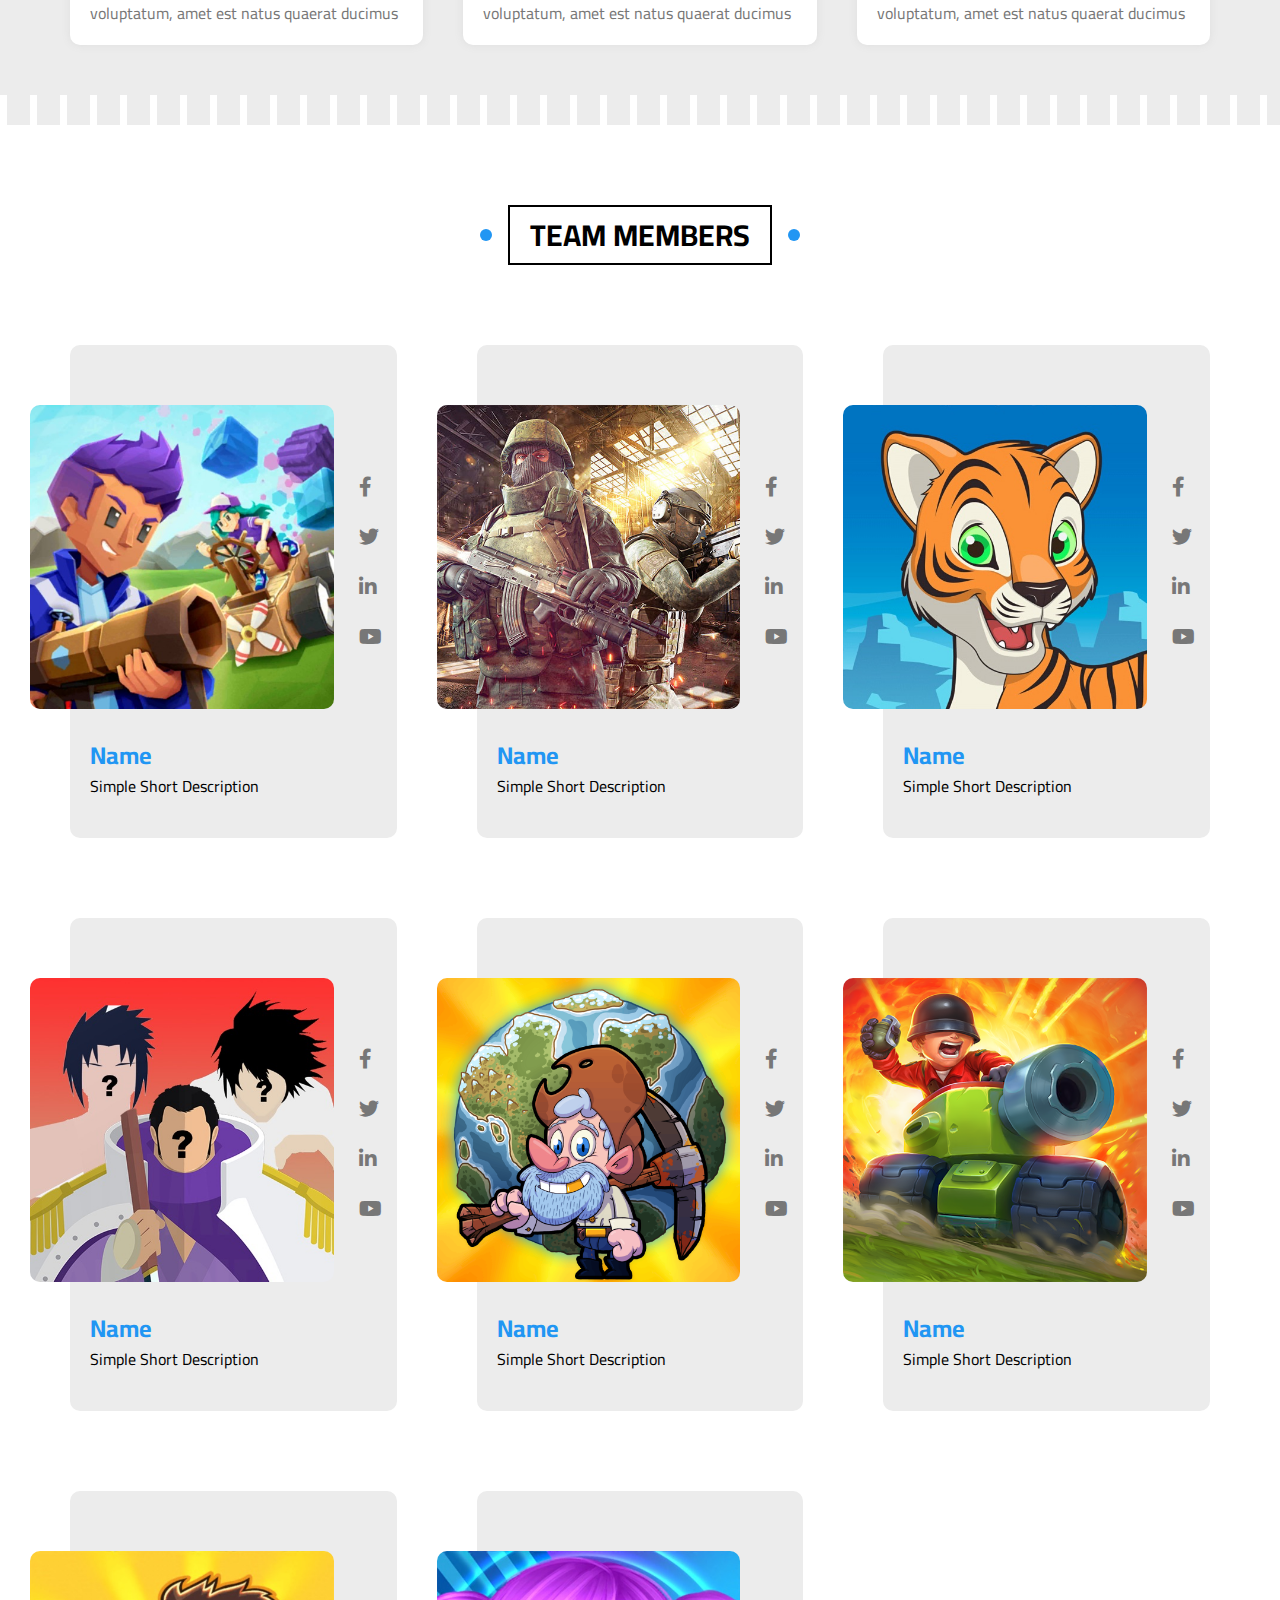
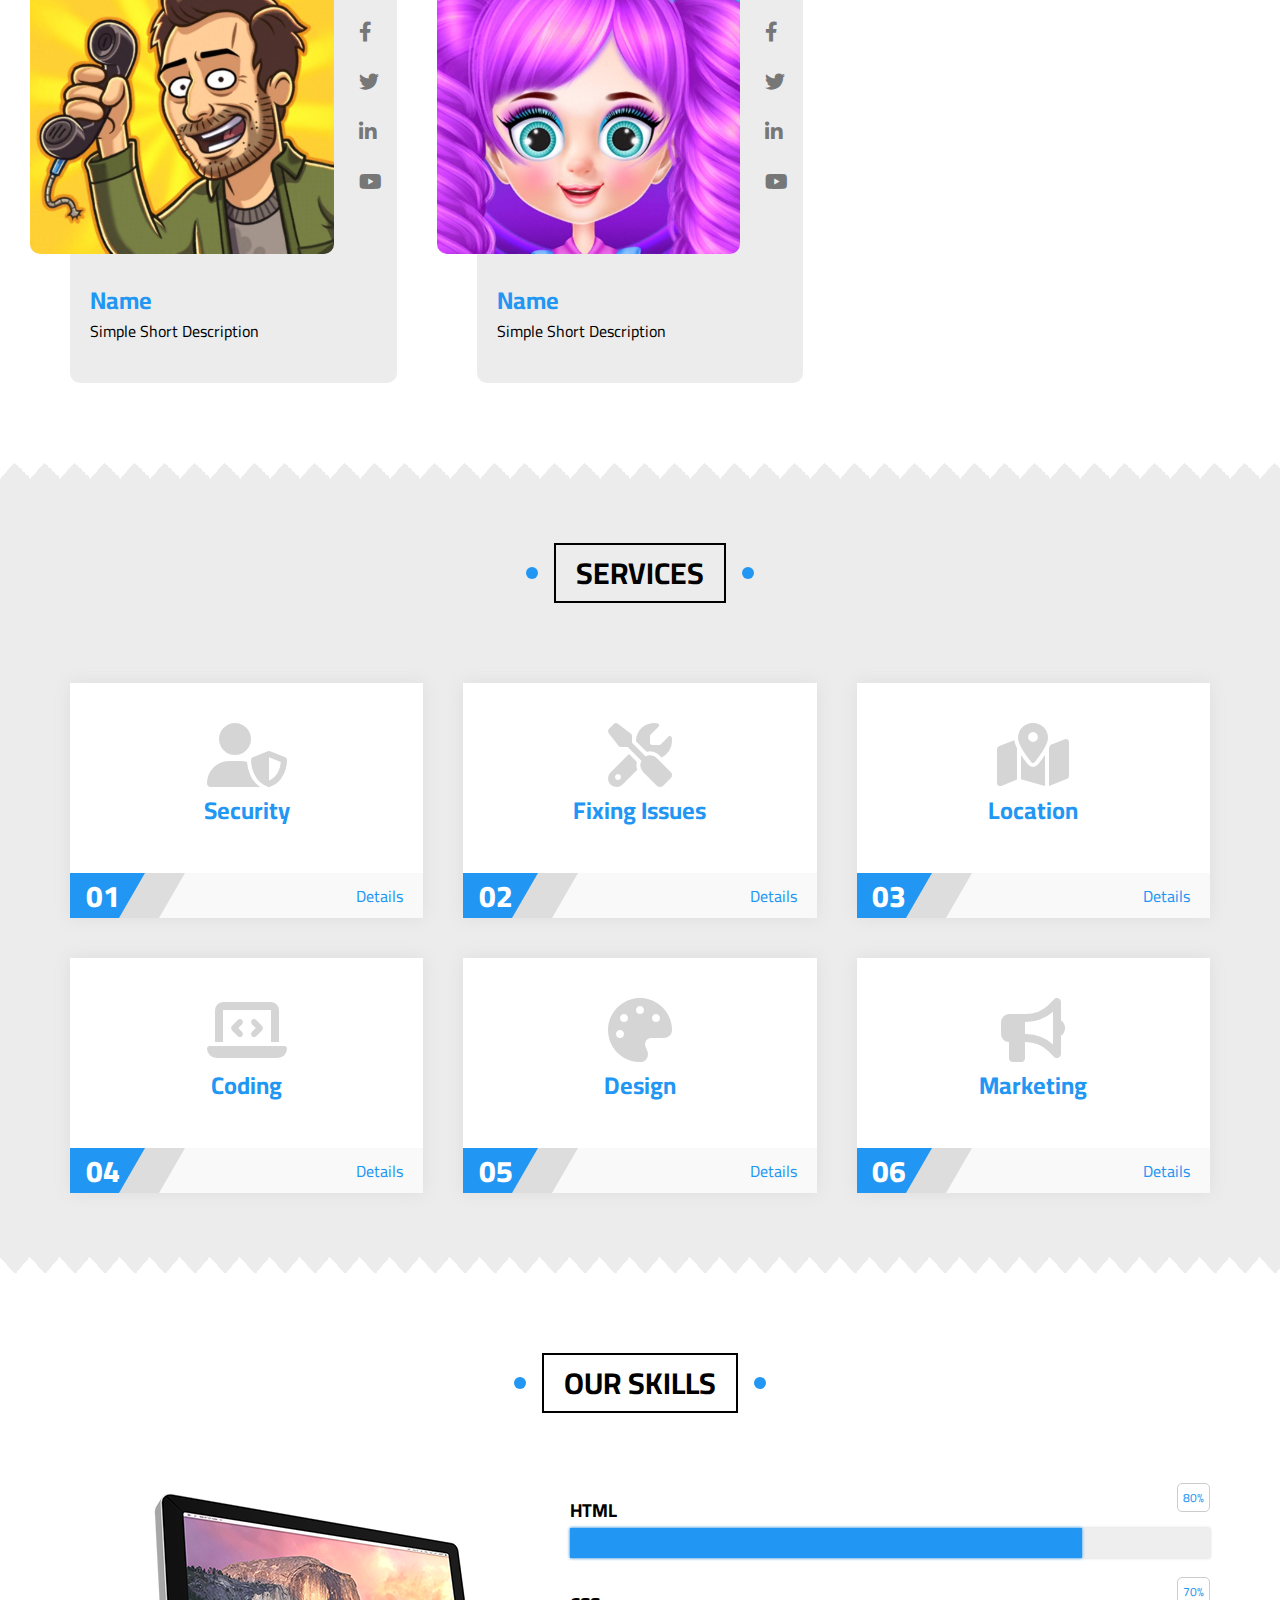
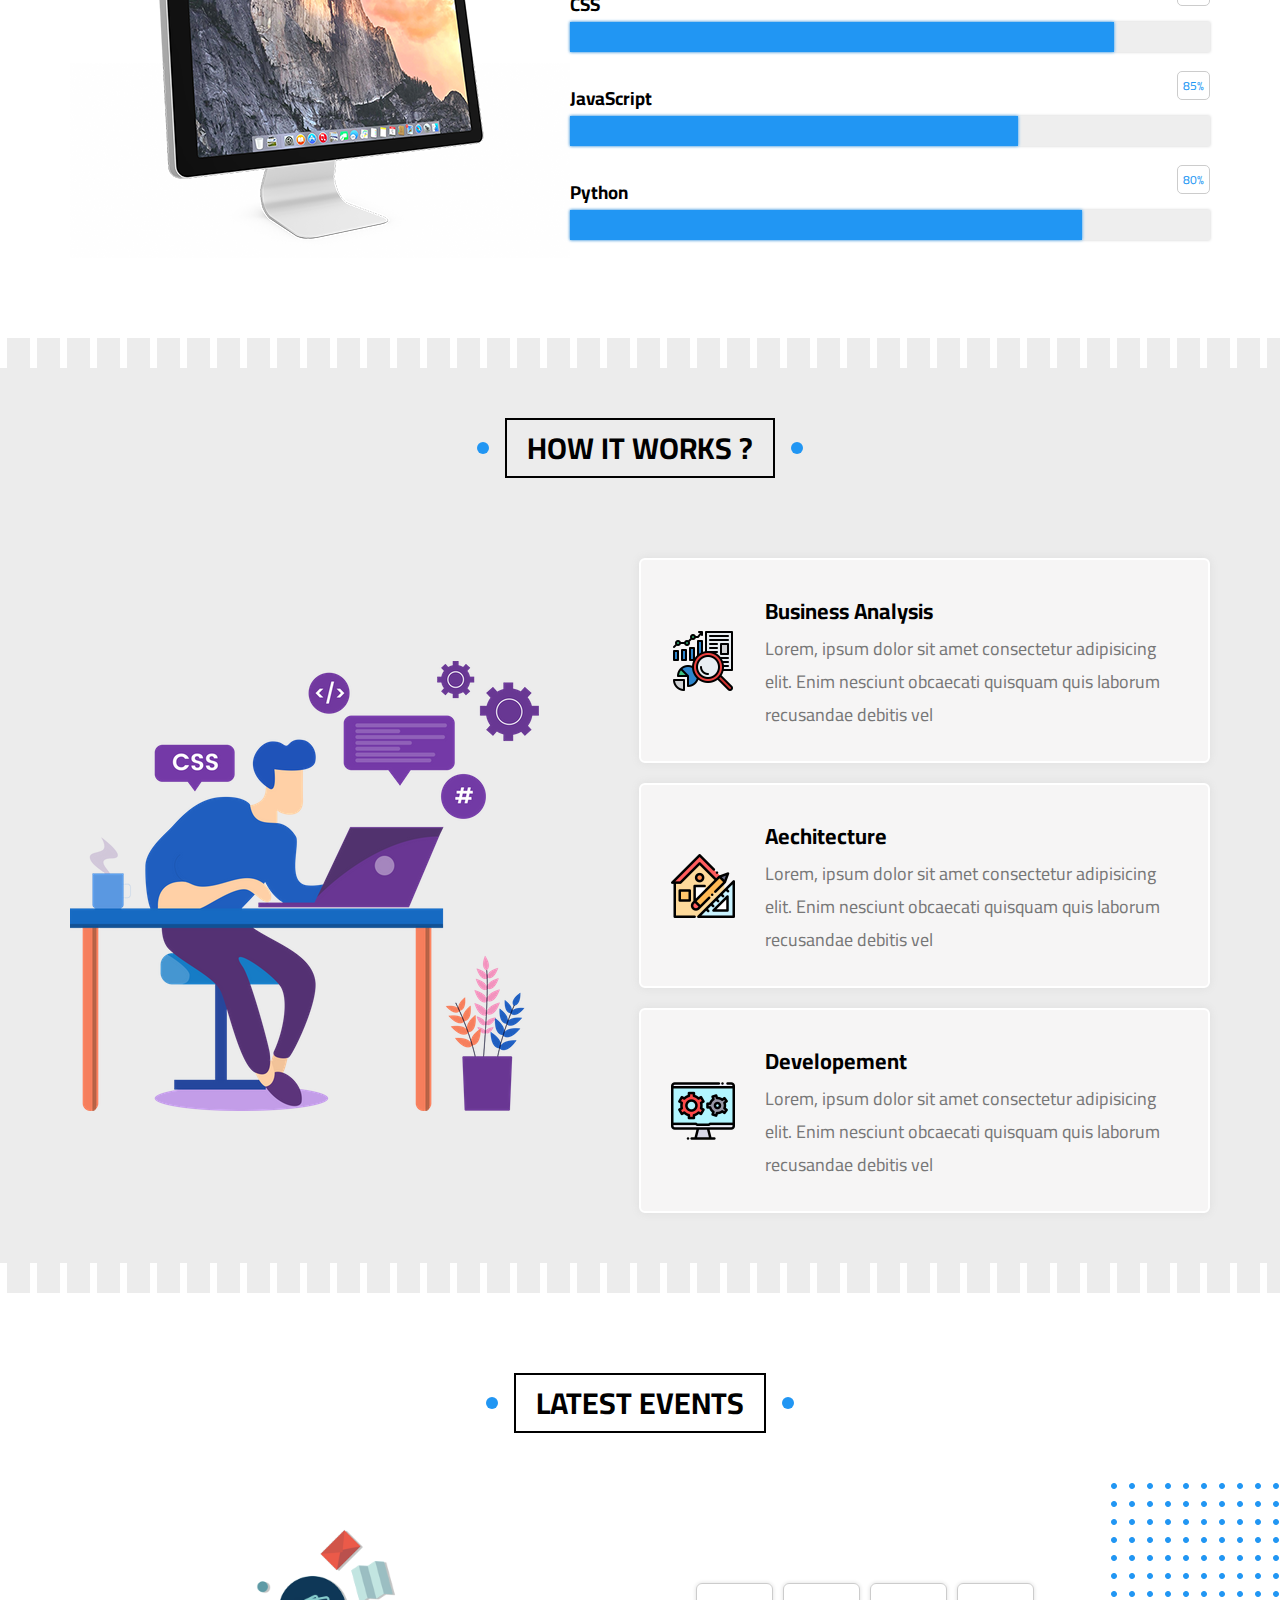
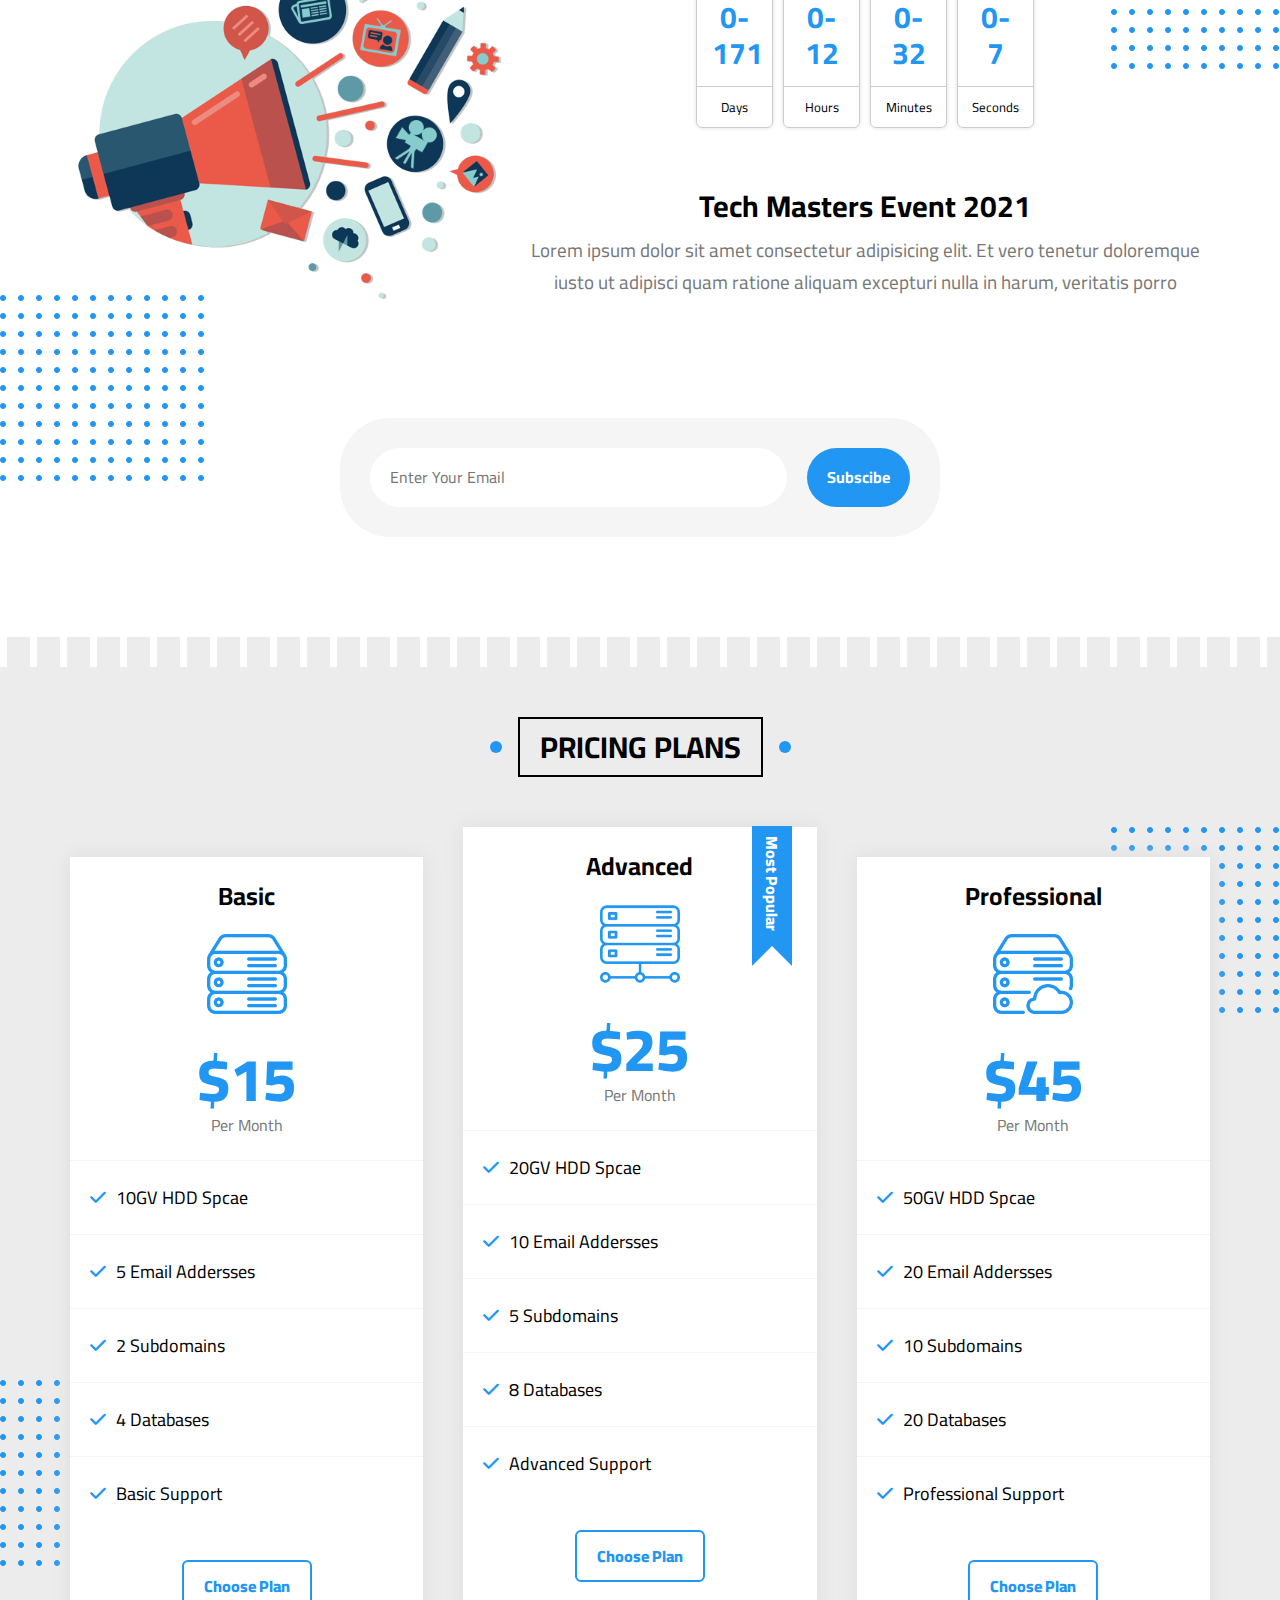
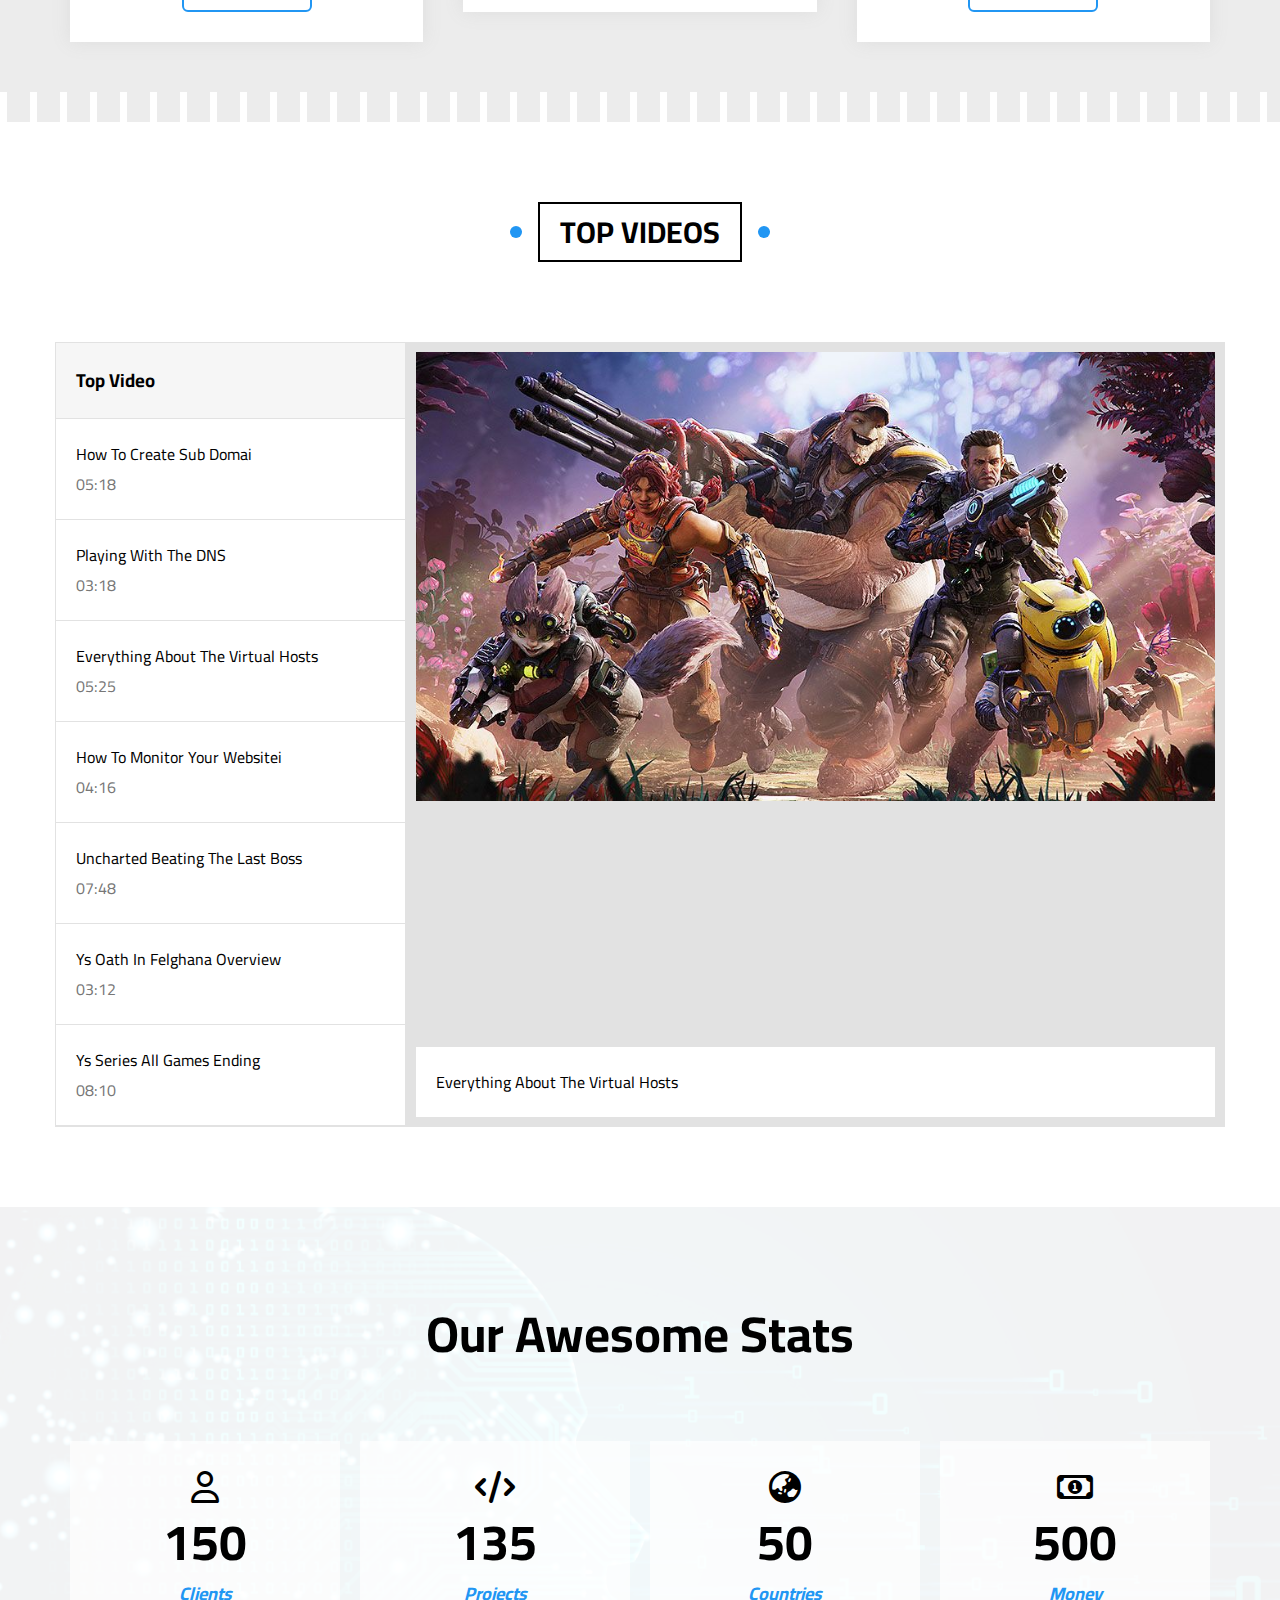
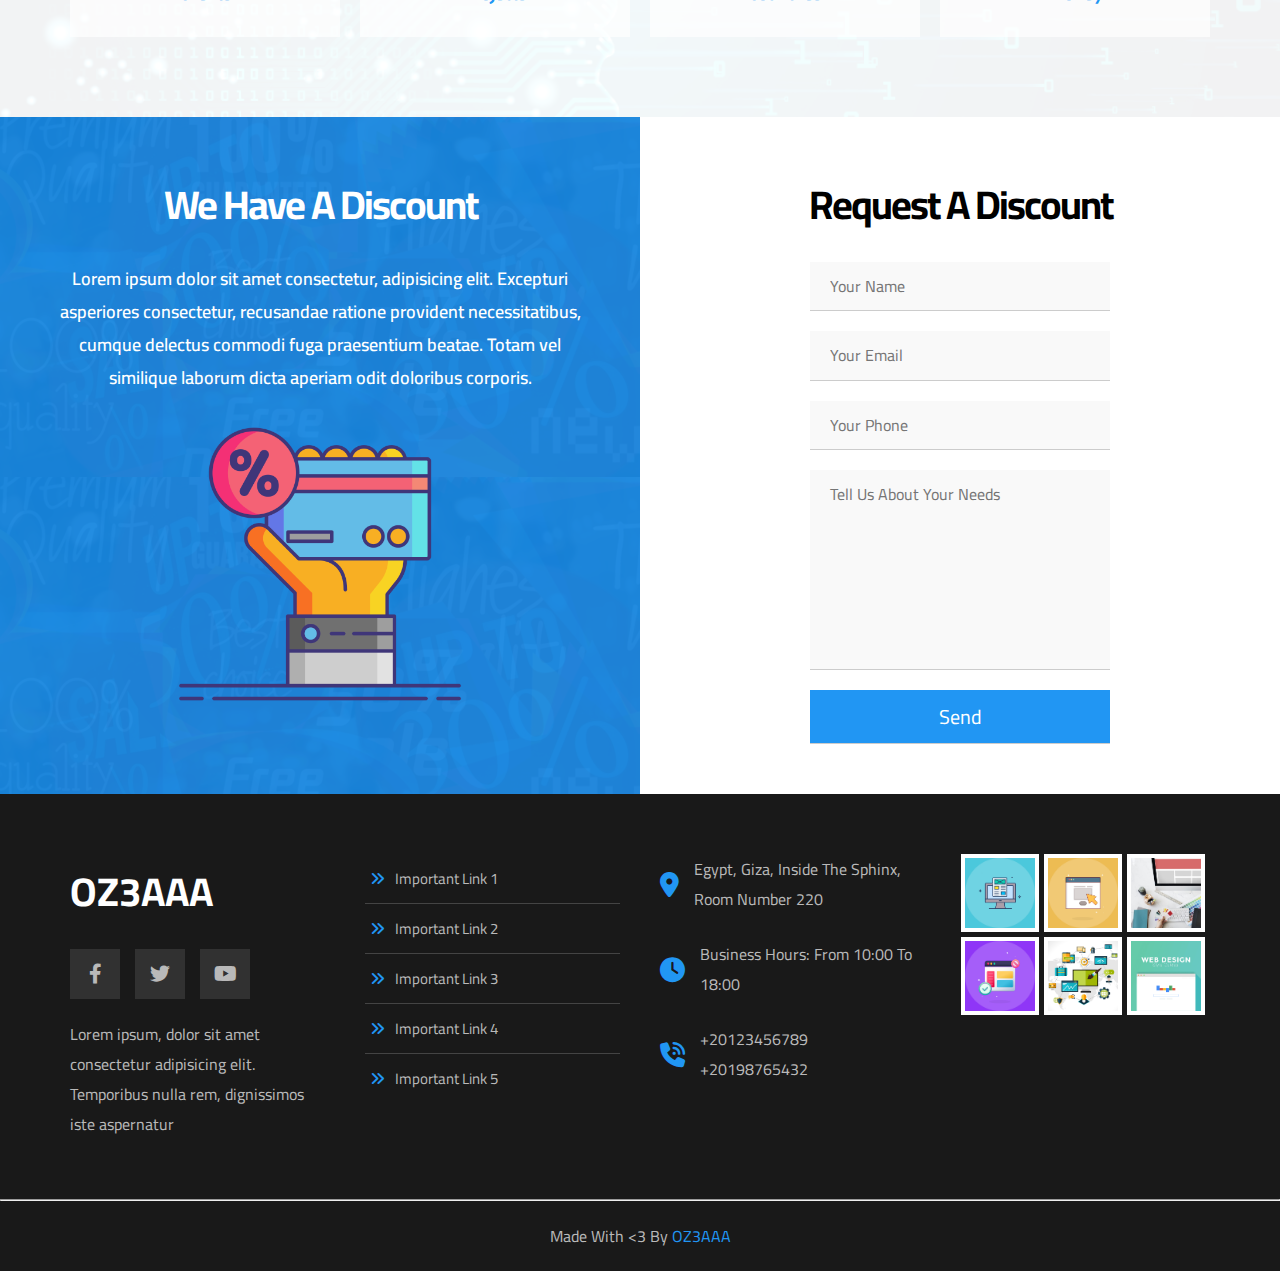
<file: template.html>
<!DOCTYPE html>
<html lang="en">
  <head>
    <meta charset="UTF-8">
    <meta http-equiv="X-UA-Compatible" content="IE=edge">
    <meta name="viewport" content="width=device-width, initial-scale=1.0">
    <meta name="description" content="it is my online store">
    <!-- Style css file -->
    <link rel="stylesheet" href="css/style.css">
    <!-- Fonts css file -->
    <link rel="stylesheet" href="css/all.min.css">
    <!-- normalize css file -->
    <link rel="stylesheet" href="css/normalize.css">
    <link rel="preconnect" href="https://fonts.googleapis.com">
    <link rel="preconnect" href="https://fonts.gstatic.com" crossorigin>
    <link href="https://fonts.googleapis.com/css2?family=Cairo:wght@300;400;600;700;800&display=swap" rel="stylesheet">
    <title>OZ3AAA</title>
  </head>
  <body>
    <!-- Start Header -->
    <header>
      <div class="container">
        <div class="links">
          <div class="logo">
            <h3>OZ3AAA</h3>
          </div>
          <ul class="main">
            <li><a href="#articles">articles</a></li>
            <li><a href="#gallery">gallery</a></li>
            <li><a href="#features">features</a></li>
            <li class="hide">
              <a href="#othert-links">othert links</a>
              <div class="other">
                <img src="imgs/megamenu.png" alt="">
                <ul>
                  <li>
                    <a href="#testimonials"><i class="far fa-comments fa-fw"></i> testimonials</a>
                  </li>
                  <li>
                    <a href="#events"><i class="far fa-calendar-alt fa-fw"></i> events</a>
                  </li>
                  <li>
                    <a href="#members"><i class="far fa-user fa-fw"></i> team members</a>
                  </li>
                  <li>
                    <a href="#pricing"><i class="fas fa-server fa-fw"></i> pricing plans</a>
                  </li>
                  <li>
                    <a href="#services"><i class="far fa-building fa-fw"></i> services</a>
                  </li>
                  <li>
                    <a href="#videos"><i class="far fa-play-circle fa-fw"></i> top videos</a>
                  </li>
                  <li>
                    <a href="#skills"><i class="far fa-check-circle fa-fw"></i> our skills</a>
                  </li>
                  <li>
                    <a href="#stats"><i class="far fa-chart-bar fa-fw"></i> stats</a>
                  </li>
                  <li>
                    <a href="#work "><i class="far fa-clipboard fa-fw"></i> how it works</a>
                  </li>
                  <li>
                    <a href="#discount"><i class="fas fa-percent fa-fw"></i> request a discount</a>
                  </li>
                </ul>
              </div>
            </li>
          </ul>
        </div>
      </div>
    </header>
    <!-- End Header -->
    <!-- Start Landing -->
    <section class="landing">
      <div class="container">
        <div class="text">
          <h1>Welcome, To OZ3AAA World</h1>
          <p>
            Here Iam gonna share everything about my life. Books 
            Iam reading, Games Iam Playing, Stories and Events
          </p>
        </div>
        <div class="image">
          <img src="imgs/landing-image.png" alt="">
        </div>
      </div>
      <a href="#articles"><i class="fa-light fa-angles-down fa-2x fa"></i></a>
    </section>
    <!-- End Landing -->
    <!-- Start Articles -->
    <section class="articles padding" id="articles">
      <h2 class="special-heading">ARTICLES</h2>
      <div class="container">
        <!-- Start Card -->
        <div class="card">
          <div class="image">
            <img src="imgs/cat-01.jpg" alt="">
          </div>
          <div class="text">
            <h2>Test Title</h2>
            <p>Lorem ipsum dolor sit amet consectetur, adipisicing elit. Reprehenderit</p>
          </div>
          <div class="more">
            <a href="#">Read More</a href="#">
            <i class="fa-solid fa-arrow-right-long"></i>
          </div>
        </div>
        <!-- End Card -->
        <!-- Start Card -->
        <div class="card">
          <div class="image">
            <img src="imgs/cat-02.jpg" alt="">
          </div>
          <div class="text">
            <h2>Test Title</h2>
            <p>Lorem ipsum dolor sit amet consectetur, adipisicing elit. Reprehenderit</p>
          </div>
          <div class="more">
            <a href="#">Read More</a href="#">
            <i class="fa-solid fa-arrow-right-long"></i>
          </div>
        </div>
        <!-- End Card -->
        <!-- Start Card -->
        <div class="card">
          <div class="image">
            <img src="imgs/cat-03.jpg" alt="">
          </div>
          <div class="text">
            <h2>Test Title</h2>
            <p>Lorem ipsum dolor sit amet consectetur, adipisicing elit. Reprehenderit</p>
          </div>
          <div class="more">
            <a href="#">Read More</a href="#">
            <i class="fa-solid fa-arrow-right-long"></i>
          </div>
        </div>
        <!-- End Card -->
        <!-- Start Card -->
        <div class="card">
          <div class="image">
            <img src="imgs/cat-04.jpg" alt="">
          </div>
          <div class="text">
            <h2>Test Title</h2>
            <p>Lorem ipsum dolor sit amet consectetur, adipisicing elit. Reprehenderit</p>
          </div>
          <div class="more">
            <a href="#">Read More</a href="#">
            <i class="fa-solid fa-arrow-right-long"></i>
          </div>
        </div>
        <!-- End Card -->
        <!-- Start Card -->
        <div class="card">
          <div class="image">
            <img src="imgs/cat-05.jpg" alt="">
          </div>
          <div class="text">
            <h2>Test Title</h2>
            <p>Lorem ipsum dolor sit amet consectetur, adipisicing elit. Reprehenderit</p>
          </div>
          <div class="more">
            <a href="#">Read More</a href="#">
            <i class="fa-solid fa-arrow-right-long"></i>
          </div>
        </div>
        <!-- End Card -->
        <!-- Start Card -->
        <div class="card">
          <div class="image">
            <img src="imgs/cat-06.jpg" alt="">
          </div>
          <div class="text">
            <h2>Test Title</h2>
            <p>Lorem ipsum dolor sit amet consectetur, adipisicing elit. Reprehenderit</p>
          </div>
          <div class="more">
            <a href="#">Read More</a href="#">
            <i class="fa-solid fa-arrow-right-long"></i>
          </div>
        </div>
        <!-- End Card -->
        <!-- Start Card -->
        <div class="card">
          <div class="image">
            <img src="imgs/cat-07.jpg" alt="">
          </div>
          <div class="text">
            <h2>Test Title</h2>
            <p>Lorem ipsum dolor sit amet consectetur, adipisicing elit. Reprehenderit</p>
          </div>
          <div class="more">
            <a href="#">Read More</a href="#">
            <i class="fa-solid fa-arrow-right-long"></i>
          </div>
        </div>
        <!-- End Card -->
        <!-- Start Card -->
        <div class="card">
          <div class="image">
            <img src="imgs/cat-08.jpg" alt="">
          </div>
          <div class="text">
            <h2>Test Title</h2>
            <p>Lorem ipsum dolor sit amet consectetur, adipisicing elit. Reprehenderit</p>
          </div>
          <div class="more">
            <a href="#">Read More</a href="#">
            <i class="fa-solid fa-arrow-right-long"></i>
          </div>
        </div>
        <!-- End Card -->
      </div>
    </section>
    <!-- End Articles -->
    <!-- Start Gallery -->
    <section class="gallery padding" id="gallery">
      <div class="spikes"></div>
      <h2 class="special-heading">Gallery</h2>
      <div class="container grid">
        <div class="box">
          <div class="image">
            <img src="imgs/gallery-01.png" alt="">
          </div>
        </div>
        <div class="box">
          <div class="image">
            <img src="imgs/gallery-02.png" alt="">
          </div>
        </div>
        <div class="box">
          <div class="image">
            <img src="imgs/gallery-03.jpg" alt="">
          </div>
        </div>
        <div class="box">
          <div class="image">
            <img src="imgs/gallery-04.png" alt="">
          </div>
        </div>
        <div class="box">
          <div class="image">
            <img src="imgs/gallery-05.jpg" alt="">
          </div>
        </div>
        <div class="box">
          <div class="image">
            <img src="imgs/gallery-06.png" alt="">
          </div>
        </div>
      </div>
      <div class="spikes-2"></div>
    </section>
    <!-- End Gallery -->
    <!-- Start Feautures -->
    <section class="features padding" id="features">
      <h2 class="special-heading">FEATURES</h2>
      <div class="container grid">
        <!-- Start Card -->
        <div class="card">
          <div class="image one">
            <img src="imgs/features-01.jpg" alt="">
          </div>
          <div class="text">
            <h2 class="one">Quality</h2>
            <p>
              Lorem ipsum dolor sit amet consectetur adipisicing elit. 
              Odit harum hic veniam eligendi minima
            </p>
            <a class="red" href="#">More</a>
          </div>
        </div>
        <!-- End Card -->
        <!-- Start Card -->
        <div class="card">
          <div class="image two">
            <img src="imgs/features-02.jpg" alt="">
          </div>
          <div class="text">
            <h2 class="two">Time</h2>
            <p>
              Lorem ipsum dolor sit amet consectetur adipisicing elit. 
              Odit harum hic veniam eligendi minima
            </p>
            <a class="green" href="#">More</a>
          </div>
        </div>
        <!-- End Card -->
        <!-- Start Card -->
        <div class="card">
          <div class="image three">
            <img src="imgs/features-03.jpg" alt="">
          </div>
          <div class="text">
            <h2 class="three">Passion</h2>
            <p>
              Lorem ipsum dolor sit amet consectetur adipisicing elit. 
              Odit harum hic veniam eligendi minima
            </p>
            <a class="blue" href="#">More</a>
          </div>
        </div>
        <!-- End Card -->
      </div>
    </section>
    <!-- End Feautures -->
    <!-- Start Testimonials -->
    <section class="test padding" id="testimonilas">
      <div class="spikes"></div>
      <h2 class="special-heading">TESTIMONILAS</h2>
      <div class="container grid">
        <!-- Start Box -->
        <div class="box">
          <div class="image">
            <img src="imgs/avatar-01.png" alt="">
          </div>
          <div class="text">
            <h3>Mohamed Farag</h3>
            <p>Full Stack Developer</p>
            <div class="icons">
              <i class="fa-solid fa-star full"></i>
              <i class="fa-solid fa-star full"></i>
              <i class="fa-solid fa-star full"></i>
              <i class="fa-solid fa-star full"></i>
              <i class="fa-regular fa-star"></i>
            </div>
            <p>
              Lorem ipsum dolor sit amet consectetur adipisicing elit. 
              Maiores et reiciendis voluptatum, amet est natus quaerat ducimus
            </p>
          </div>
        </div>
        <!-- End Box -->
        <!-- Start Box -->
        <div class="box">
          <div class="image">
            <img src="imgs/avatar-02.png" alt="">
          </div>
          <div class="text">
            <h3>Mohamed Ibrahim</h3>
            <p>Full Stack Developer</p>
            <div class="icons">
              <i class="fa-solid fa-star full"></i>
              <i class="fa-solid fa-star full"></i>
              <i class="fa-solid fa-star full"></i>
              <i class="fa-solid fa-star full"></i>
              <i class="fa-regular fa-star"></i>
            </div>
            <p>
              Lorem ipsum dolor sit amet consectetur adipisicing elit. 
              Maiores et reiciendis voluptatum, amet est natus quaerat ducimus
            </p>
          </div>
        </div>
        <!-- End Box -->
        <!-- Start Box -->
        <div class="box">
          <div class="image">
            <img src="imgs/avatar-03.png" alt="">
          </div>
          <div class="text">
            <h3>Shady Nabil</h3>
            <p>Full Stack Developer</p>
            <div class="icons">
              <i class="fa-solid fa-star full"></i>
              <i class="fa-solid fa-star full"></i>
              <i class="fa-solid fa-star full"></i>
              <i class="fa-solid fa-star full"></i>
              <i class="fa-regular fa-star"></i>
            </div>
            <p>
              Lorem ipsum dolor sit amet consectetur adipisicing elit. 
              Maiores et reiciendis voluptatum, amet est natus quaerat ducimus
            </p>
          </div>
        </div>
        <!-- End Box -->
        <!-- Start Box -->
        <div class="box">
          <div class="image">
            <img src="imgs/avatar-04.png" alt="">
          </div>
          <div class="text">
            <h3>Amr Hendawy</h3>
            <p>Full Stack Developer</p>
            <div class="icons">
              <i class="fa-solid fa-star full"></i>
              <i class="fa-solid fa-star full"></i>
              <i class="fa-solid fa-star full"></i>
              <i class="fa-solid fa-star full"></i>
              <i class="fa-solid fa-star full"></i>
            </div>
            <p>
              Lorem ipsum dolor sit amet consectetur adipisicing elit. 
              Maiores et reiciendis voluptatum, amet est natus quaerat ducimus
            </p>
          </div>
        </div>
        <!-- End Box -->
        <!-- Start Box -->
        <div class="box">
          <div class="image">
            <img src="imgs/avatar-05.png" alt="">
          </div>
          <div class="text">
            <h3>Sherief Ashraf</h3>
            <p>Full Stack Developer</p>
            <div class="icons">
              <i class="fa-solid fa-star full"></i>
              <i class="fa-solid fa-star full"></i>
              <i class="fa-solid fa-star full"></i>
              <i class="fa-regular fa-star"></i>
              <i class="fa-regular fa-star"></i>
            </div>
            <p>
              Lorem ipsum dolor sit amet consectetur adipisicing elit. 
              Maiores et reiciendis voluptatum, amet est natus quaerat ducimus
            </p>
          </div>
        </div>
        <!-- End Box -->
        <!-- Start Box -->
        <div class="box">
          <div class="image">
            <img src="imgs/avatar-06.png" alt="">
          </div>
          <div class="text">
            <h3>Osama Mohamed</h3>
            <p>Full Stack Developer</p>
            <div class="icons">
              <i class="fa-solid fa-star full"></i>
              <i class="fa-solid fa-star full"></i>
              <i class="fa-solid fa-star full"></i>
              <i class="fa-regular fa-star"></i>
              <i class="fa-regular fa-star"></i>
            </div>
            <p>
              Lorem ipsum dolor sit amet consectetur adipisicing elit. 
              Maiores et reiciendis voluptatum, amet est natus quaerat ducimus
            </p>
          </div>
        </div>
        <!-- End Box -->
      </div>
      <div class="spikes-2"></div>
    </section>
    <!-- End Testimonials -->
    <!-- Start Team Members -->
    <section class="members padding" id="members">
      <h2 class="special-heading">TEAM MEMBERS</h2>
      <div class="container grid">
        <!-- Start Box -->
        <div class="box">
          <div class="image-icons">
            <div class="image">
              <img src="imgs/team-01.jpg" alt="">
            </div>
            <div class="icons">
              <i class="fa-brands fa-facebook-f"></i>
              <i class="fa-brands fa-twitter"></i>
              <i class="fa-brands fa-linkedin-in"></i>
              <i class="fa-brands fa-youtube"></i>
            </div>
          </div>
          <div class="text">
            <h2>Name</h2>
            <p>Simple Short Description</p>
          </div>
        </div>
        <!-- End Box -->
        <!-- Start Box -->
        <div class="box">
          <div class="image-icons">
            <div class="image">
              <img src="imgs/team-02.jpg" alt="">
            </div>
            <div class="icons">
              <i class="fa-brands fa-facebook-f"></i>
              <i class="fa-brands fa-twitter"></i>
              <i class="fa-brands fa-linkedin-in"></i>
              <i class="fa-brands fa-youtube"></i>
            </div>
          </div>
          <div class="text">
            <h2>Name</h2>
            <p>Simple Short Description</p>
          </div>
        </div>
        <!-- End Box -->
        <!-- Start Box -->
        <div class="box">
          <div class="image-icons">
            <div class="image">
              <img src="imgs/team-03.jpg" alt="">
            </div>
            <div class="icons">
              <i class="fa-brands fa-facebook-f"></i>
              <i class="fa-brands fa-twitter"></i>
              <i class="fa-brands fa-linkedin-in"></i>
              <i class="fa-brands fa-youtube"></i>
            </div>
          </div>
          <div class="text">
            <h2>Name</h2>
            <p>Simple Short Description</p>
          </div>
        </div>
        <!-- End Box -->
        <!-- Start Box -->
        <div class="box">
          <div class="image-icons">
            <div class="image">
              <img src="imgs/team-04.jpg" alt="">
            </div>
            <div class="icons">
              <i class="fa-brands fa-facebook-f"></i>
              <i class="fa-brands fa-twitter"></i>
              <i class="fa-brands fa-linkedin-in"></i>
              <i class="fa-brands fa-youtube"></i>
            </div>
          </div>
          <div class="text">
            <h2>Name</h2>
            <p>Simple Short Description</p>
          </div>
        </div>
        <!-- End Box -->
        <!-- Start Box -->
        <div class="box">
          <div class="image-icons">
            <div class="image">
              <img src="imgs/team-05.png" alt="">
            </div>
            <div class="icons">
              <i class="fa-brands fa-facebook-f"></i>
              <i class="fa-brands fa-twitter"></i>
              <i class="fa-brands fa-linkedin-in"></i>
              <i class="fa-brands fa-youtube"></i>
            </div>
          </div>
          <div class="text">
            <h2>Name</h2>
            <p>Simple Short Description</p>
          </div>
        </div>
        <!-- End Box -->
        <!-- Start Box -->
        <div class="box">
          <div class="image-icons">
            <div class="image">
              <img src="imgs/team-06.png" alt="">
            </div>
            <div class="icons">
              <i class="fa-brands fa-facebook-f"></i>
              <i class="fa-brands fa-twitter"></i>
              <i class="fa-brands fa-linkedin-in"></i>
              <i class="fa-brands fa-youtube"></i>
            </div>
          </div>
          <div class="text">
            <h2>Name</h2>
            <p>Simple Short Description</p>
          </div>
        </div>
        <!-- End Box -->
        <!-- Start Box -->
        <div class="box">
          <div class="image-icons">
            <div class="image">
              <img src="imgs/team-07.jpg" alt="">
            </div>
            <div class="icons">
              <i class="fa-brands fa-facebook-f"></i>
              <i class="fa-brands fa-twitter"></i>
              <i class="fa-brands fa-linkedin-in"></i>
              <i class="fa-brands fa-youtube"></i>
            </div>
          </div>
          <div class="text">
            <h2>Name</h2>
            <p>Simple Short Description</p>
          </div>
        </div>
        <!-- End Box -->
        <!-- Start Box -->
        <div class="box">
          <div class="image-icons">
            <div class="image">
              <img src="imgs/team-08.jpg" alt="">
            </div>
            <div class="icons">
              <i class="fa-brands fa-facebook-f"></i>
              <i class="fa-brands fa-twitter"></i>
              <i class="fa-brands fa-linkedin-in"></i>
              <i class="fa-brands fa-youtube"></i>
            </div>
          </div>
          <div class="text">
            <h2>Name</h2>
            <p>Simple Short Description</p>
          </div>
        </div>
        <!-- End Box -->
      </div>
    </section>
    <!-- End Team Members -->
    <!-- Start Services -->
    <section class="services padding" id="services">
      <div class="spikes"></div>
      <h2 class="special-heading">SERVICES</h2>
      <div class="container grid">
        <!-- Start Box -->
        <div class="box">
          <div class="srv">
            <i class="fa-solid fa-user-shield fa-4x"></i>
            <h2>Security</h2>
          </div>
          <div class="datainfo">
            <a href="#">Details</a>
          </div>
        </div>
        <!-- End Box -->
        <!-- Start Box -->
        <div class="box">
          <div class="srv">
            <i class="fa-solid fa-screwdriver-wrench fa-4x"></i>
            <h2>Fixing Issues</h2>
          </div>
          <div class="datainfo">
            <a href="#">Details</a>
          </div>
        </div>
        <!-- End Box -->
        <!-- Start Box -->
        <div class="box">
          <div class="srv">
            <i class="fa-solid fa-map-location-dot fa-4x"></i>
            <h2>Location</h2>
          </div>
          <div class="datainfo">
            <a href="#">Details</a>
          </div>
        </div>
        <!-- End Box -->
        <!-- Start Box -->
        <div class="box">
          <div class="srv">
            <i class="fa-solid fa-laptop-code fa-4x"></i>
            <h2>Coding</h2>
          </div>
          <div class="datainfo">
            <a href="#">Details</a>
          </div>
        </div>
        <!-- End Box -->
        <!-- Start Box -->
        <div class="box">
          <div class="srv">
            <i class="fa-solid fa-palette fa-4x"></i>
            <h2>Design</h2>
          </div>
          <div class="datainfo">
            <a href="#">Details</a>
          </div>
        </div>
        <!-- End Box -->
        <!-- Start Box -->
        <div class="box">
          <div class="srv">
            <i class="fa-solid fa-bullhorn fa-4x"></i>
            <h2>Marketing</h2>
          </div>
          <div class="datainfo">
            <a href="#">Details</a>
          </div>
        </div>
        <!-- End Box -->
      </div>
      <div class="spikes-2"></div>
    </section>
    <!-- End Services -->
    <!-- Start Skills -->
    <section class="our-skills padding" id="skills">
      <h2 class="special-heading">OUR SKILLS</h2>
      <div class="container">
        <img src="imgs/skills.png" alt="">
        <div class="skills">
          <div class="skl">
            <h3>HTML</h3>
            <span class="html"></span>
          </div>
          <div class="skl">
            <h3>CSS</h3>
            <span class="css"></span>
          </div>
          <div class="skl">
            <h3>JavaScript</h3>
            <span class="js"></span>
          </div>
          <div class="skl">
            <h3>Python</h3>
            <span class="py"></span>
          </div>
        </div>
      </div>
    </section>
    <!-- End Skills -->
    <!-- Start Works -->
    <section class="work padding" id="work">
      <div class="spikes"></div>
      <h2 class="special-heading">HOW IT WORKS ?</h2>
      <div class="container">
        <img src="imgs/work-steps.png" alt="" class="image">
        <div class="works">
          <!-- Start Box -->
          <div class="box">
            <img src="imgs/work-steps-1.png" alt="">
            <div class="text">
              <h2>Business Analysis</h2>
              <p>
                Lorem, ipsum dolor sit amet consectetur adipisicing elit. 
                Enim nesciunt obcaecati quisquam quis laborum recusandae debitis vel
              </p>
            </div>
          </div>
          <!-- End Box -->
          <!-- Start Box -->
          <div class="box">
            <img src="imgs/work-steps-2.png" alt="">
            <div class="text">
              <h2>Aechitecture</h2>
              <p>
                Lorem, ipsum dolor sit amet consectetur adipisicing elit. 
                Enim nesciunt obcaecati quisquam quis laborum recusandae debitis vel
              </p>
            </div>
          </div>
          <!-- End Box -->
          <!-- Start Box -->
          <div class="box">
            <img src="imgs/work-steps-3.png" alt="">
            <div class="text">
              <h2>Developement</h2>
              <p>
                Lorem, ipsum dolor sit amet consectetur adipisicing elit. 
                Enim nesciunt obcaecati quisquam quis laborum recusandae debitis vel
              </p>
            </div>
          </div>
          <!-- End Box -->
        </div>
      </div>
      <div class="spikes-2"></div>
    </section>
    <!-- End Works -->
    <!-- Start Latest Events -->
    <section class="events padding" id="events">
      <h2 class="special-heading">LATEST EVENTS</h2>
      <div class="dots-up"></div>
      <div class="dots-down"></div>
      <div class="container">
        <img src="imgs/events.png" alt="">
        <div class="timer">
          <div class="timer-boxes">
            <!-- Start Box -->
            <div class="box">
              <span>0-171</span>
              <span>Days</span>
            </div>
            <!-- End Box -->
            <!-- Start Box -->
            <div class="box">
              <span>0-12</span>
              <span>Hours</span>
            </div>
            <!-- End Box -->
            <!-- Start Box -->
            <div class="box">
              <span>0-32</span>
              <span>Minutes</span>
            </div>
            <!-- End Box -->
            <!-- Start Box -->
            <div class="box">
              <span>0-7</span>
              <span>Seconds</span>
            </div>
            <!-- End Box -->
          </div>
          <div class="text">
            <h2>Tech Masters Event 2021</h2>
            <p>
              Lorem ipsum dolor sit amet consectetur adipisicing elit. 
              Et vero tenetur doloremque iusto ut adipisci quam ratione 
              aliquam excepturi nulla in harum, veritatis porro
            </p>
          </div>
        </div>
        <div class="subscibe">
          <form action="">
            <input type="email" placeholder="Enter Your Email" name="Email" autocomplete="email" class="mail">
            <input type="submit" value="Subscibe" class="enter">
          </form>
        </div>
      </div>
    </section>
    <!-- End Latest Events -->
    <!-- Start Pricing -->
    <section class="pricing padding" id="pricing">
      <div class="spikes"></div>
      <h2 class="special-heading">PRICING PLANS</h2>
      <div class="dots-up"></div>
      <div class="dots-down"></div>
      <div class="container grid">
        <!-- Start Card -->
        <div class="card">
          <div class="price">
            <h3>Basic</h3>
            <img src="imgs/hosting-basic.png" alt="">
            <h2>$15</h2>
            <span>Per Month</span>
          </div>
          <div class="info">
            <p>10GV HDD Spcae</p>
            <p>5 Email Addersses</p>
            <p>2 Subdomains</p>
            <p>4 Databases</p>
            <p>Basic Support</p>
            </div>
            <div class="button">
              <button>Choose Plan</button>
            </div>
        </div>
        <!-- End Card -->
        <!-- Start Card -->
        <div class="card">
          <div class="price">
            <span class="fav">Most Popular</span>
            <span class="border"></span>
            <h3>Advanced</h3>
            <img src="imgs/hosting-advanced.png" alt="">
            <h2>$25</h2>
            <span>Per Month</span>
          </div>
          <div class="info">
            <p>20GV HDD Spcae</p>
            <p>10 Email Addersses</p>
            <p>5 Subdomains</p>
            <p>8 Databases</p>
            <p>Advanced Support</p>
            </div>
            <div class="button">
              <button>Choose Plan</button>
            </div>
        </div>
        <!-- End Card -->
        <!-- Start Card -->
        <div class="card">
          <div class="price">
            <h3>Professional</h3>
            <img src="imgs/hosting-professional.png" alt="">
            <h2>$45</h2>
            <span>Per Month</span>
          </div>
          <div class="info">
            <p>50GV HDD Spcae</p>
            <p>20 Email Addersses</p>
            <p>10 Subdomains</p>
            <p>20 Databases</p>
            <p>Professional Support</p>
            </div>
            <div class="button">
              <button>Choose Plan</button>
            </div>
        </div>
        <!-- End Card -->
      </div>
      <div class="spikes-2"></div>
    </section>
    <!-- End Pricing -->
    <!-- Start Video -->
    <section class="video" id="videos">
      <h2 class="special-heading">TOP VIDEOS</h2>
      <div class="container">
          <!-- Start titles-Box -->
          <div class="titles-box">
            <h3>Top Video</h3>
            <ul>
              <li>
                How To Create Sub Domai
                <span>05:18</span>
              </li>
              <li>
                Playing With The DNS
                <span>03:18</span>
              </li>
              <li>
                Everything About The Virtual Hosts
                <span>05:25</span>
              </li>
              <li>
                How To Monitor Your Websitei
                <span>04:16</span>
              </li>
              <li>
                Uncharted Beating The Last Boss
                <span>07:48</span>
              </li>
              <li>
                Ys Oath In Felghana Overview
                <span>03:12</span>
              </li>
              <li>
                Ys Series All Games Ending
                <span>08:10</span>
              </li>
            </ul>
          </div>
          <!-- End titles-Box -->
          <!-- Start Video-box -->
          <div class="video-box">
            <img src="imgs/video-preview.jpg" alt="">
            <div class="text">Everything About The Virtual Hosts</div>
          </div>
          <!-- End Video-box -->
      </div>
    </section>
    <!-- End Video -->
    <!-- Start Stats -->
    <section class="stats padding" id="stats">
      <h2>Our Awesome Stats</h2>
      <div class="container">
        <!-- Start Box -->
        <div class="box">
          <i class="far fa-user fa-2x fa-fw"></i>
          <h2>150</h2>
          <span>Clients</span>
        </div>
        <!-- End Box -->
        <!-- Start Box -->
        <div class="box">
          <i class="fas fa-code fa-2x fa-fw"></i>
          <h2>135</h2>
          <span>Projects</span>
        </div>
        <!-- End Box -->
        <!-- Start Box -->
        <div class="box">
          <i class="fas fa-globe-asia fa-2x fa-fw"></i>
          <h2>50</h2>
          <span>Countries</span>
        </div>
        <!-- End Box -->
        <!-- Start Box -->
        <div class="box">
          <i class="far fa-money-bill-alt fa-2x fa-fw"></i>
          <h2>500</h2>
          <span>Money</span>
        </div>
        <!-- End Box -->
      </div>
    </section>
    <!-- End Stats -->
    <!-- Start Discounts -->
    <section class="discount">
      <!-- Start dis-box -->
      <div class="box one">
        <h2>We Have A Discount</h2>
        <p>
          Lorem ipsum dolor sit amet consectetur, adipisicing elit. 
          Excepturi asperiores consectetur, recusandae ratione provident 
          necessitatibus, cumque delectus commodi fuga praesentium beatae. 
          Totam vel similique laborum dicta aperiam odit doloribus corporis.
        </p>
        <img src="imgs/discount.png" alt="">
      </div>
      <!-- End dis-box -->
      <!-- Start req-box -->
      <div class="box two">
        <h2>Request A Discount</h2>
          <form action="">
            <input type="text" autocomplete="name" name="name" placeholder="Your Name">
            <input type="email" autocomplete="email" name="Email" placeholder="Your Email">
            <input type="text" name="phone" autocomplete="phone" placeholder="Your Phone">
            <textarea name="needs" class="area" placeholder="Tell Us About Your Needs"></textarea>
            <input type="submit" value="Send">
          </form>
      </div>
      <!-- End req-box -->
    </section>
    <!-- End Discounts -->
    <!-- Start Footer -->
    <footer>
      <div class="container">
        <!-- Start Social -->
        <div class="social">
          <h2>OZ3AAA</h2>
          <div class="links">
            <a href="#">
              <i class="fa-brands fa-facebook-f"></i>
            </a>
            <a href="#">
              <i class="fa-brands fa-twitter"></i>
            </a>
            <a href="#">
              <i class="fa-brands fa-youtube"></i>
            </a>
          </div>
          <p>
            Lorem ipsum, dolor sit amet consectetur adipisicing elit. 
            Temporibus nulla rem, dignissimos iste aspernatur
          </p>
        </div>
        <!-- End Social -->
        <!-- Start important-section-links -->
        <div class="sections-links">
          <a href="#">Important Link 1</a>
          <a href="#">Important Link 2</a>
          <a href="#">Important Link 3</a>
          <a href="#">Important Link 4</a>
          <a href="#">Important Link 5</a>
        </div>
        <!-- End important-section-links -->
        <!-- Start working-info -->
        <div class="working-info">
          <div class="inline">
            <i class="fa-solid fa-location-dot"></i>
            <p>
              Egypt, Giza, Inside The Sphinx, Room Number 220
            </p>
          </div>
          <div class="inline">
            <i class="fa-solid fa-clock"></i>
            <p>
              Business Hours: From 10:00 To 18:00
            </p>
          </div>
          <div class="inline">
            <i class="fa-solid fa-phone-volume"></i>
            <p>
              +20123456789
              <br>
              +20198765432
            </p>
          </div>
        </div>
        <!-- End working-info -->
        <!-- Start Album -->
        <div class="album">
          <img src="imgs/gallery-01.png" alt="">
          <img src="imgs/gallery-02.png" alt="">
          <img src="imgs/gallery-03.jpg" alt="">
          <img src="imgs/gallery-04.png" alt="">
          <img src="imgs/gallery-05.jpg" alt="">
          <img src="imgs/gallery-06.png" alt="">
        </div>
        <!-- End Album -->
      </div>
      <hr>
      <p class="made">Made With &#60;3 By <span>OZ3AAA</span></p>
    </footer>
    <!-- End Footer -->
  </body>
</html>
</file>
<file: css/style.css>
/* Start Variables */
:root {
  --main-color: #2196f3;
  --main-color-alt: #1787e0;
  --light-text-color: #777;
  --mostColor: white;
  --section-background: #ececec;
  --shadow-color: #ddd;
  --most-border-color: #ccc;
  --vertical-linear:
    linear-gradient(90deg, var(--mostColor) 25%, transparent 25%),
    linear-gradient(90deg, var(--mostColor) 25%, transparent 25%);
  --main-transition: 0.3s;
}
/* End Variables */
/* Start Global Rules */
* {
  -webkit-box-sizing: border-box;
  -moz-box-sizing: border-box;
  box-sizing: border-box;
  padding: 0;
  margin: 0;
}
html {
  scroll-behavior: smooth;
}
body {
  font-family: 'Cairo', sans-serif;
}
ul {
  list-style: none;
}
a {
  text-decoration: none;
  color: initial;
}
.container {
  padding-left: 15px;
  padding-right: 15px;
  margin-right: auto;
  margin-left: auto;
}
/* Small screens */
@media(min-width: 768px) {
  .container {
    width: 750px;
  }
}
/* Medium screens */
@media(min-width: 992px) {
  .container {
    width: 970px;
  }
}
/* Large screens */
@media(min-width: 1200px) {
  .container {
    width: 1170px;
  }
}
/* End Global Rules */
/* Start Global Component */
.special-heading {
  width: fit-content;
  margin-right: auto;
  margin-left: auto;
  margin-bottom: 80px;
  padding: 0 20px;
  border: 2px solid #000;
  font-size: 30px;
  position: relative;
  transition: var(--main-transition);
  z-index: 1;
}
.special-heading::before,
.special-heading::after {
  content: '';
  position: absolute;
  top: 50%;
  transform: translateY(-50%);
  width: 12px;
  height: 12px;
  background-color: var(--main-color);
  border-radius: 50%;
  transition: var(--main-transition);
}
.special-heading::before {
  left: -30px;
}
.special-heading::after {
  right: -30px;
}
.special-heading:hover::before {
  z-index: -1;
  animation: right-moving 0.5s linear forwards;
}
.special-heading:hover::after {
  z-index: -1;
  animation: left-moving 0.5s linear forwards;
}
.special-heading:hover {
  color: var(--mostColor);
  transition-delay: 0.5s;
  border: 2px solid var(--mostColor);
}
.padding {
  padding-top: 80px;
  padding-bottom: 80px;
}
.spikes,
.spikes-2 {
  position: relative;
}
.spikes::after,
.spikes-2::after {
  content: "";
  position: absolute;
  right: 0;
  width: 100%;
  height: 30px;
  z-index: 1;
  background-size: 30px 30px;
}
.spikes::after {
  top: -80px;
  background-image: 
  linear-gradient(131deg, white 25%, transparent 25%), 
  linear-gradient(225deg, white 25%, transparent 25%);
}
.spikes-2::after{
  bottom: -80px;
  background-image: 
  linear-gradient(48deg, white 25%, transparent 25%), 
  linear-gradient(-50deg, white 25%, transparent 25%);
}
.grid {
  display: grid;
  grid-template-columns: repeat(auto-fill, minmax(300px, 1fr));
  gap: 40px;
}
.dots-up,
.dots-down {
  position: absolute;
  width: 204px;
  height: 186px;
  background-image: url(../imgs/dots.png);
  background-repeat: no-repeat;
}
.dots-up {
  right: -35px;
  transform: translateY(-30px);
}
.dots-down {
  left: 0;
  bottom: 156px;
}
/* End Global Component */
/* Start Header */
header {
  text-transform: capitalize;
  background-color: var(--mostColor);
  min-height: 73px;
  box-shadow: 0 0 8px var(--shadow-color);
}
@media (max-width: 768px) {
  header .container {
    padding: 0;
  }
}
header .links {
  display: flex;
  flex-wrap: wrap;
  justify-content: space-between;
  align-items: center;
  position: relative;
}
header .links .logo {
  font-size: 25px;
  color: var(--main-color);
}
@media (max-width: 768px) {
  header .links .logo {
    width: 100%;
    text-align: center;
    align-self: center;
  }
}
header .links > ul {
  display: flex;
}
@media (max-width: 768px) {
  header .links > ul {
    justify-content: center;
    width: 100%;
  }
}
header .links > ul li {
  display: flex;
  align-items: center;
}
header .links > ul > li a {
  padding: 20px;
  font-size: 18px;
  position: relative;
  background: linear-gradient(to right, #fafafa 50%, var(--mostColor) 50%);
  background-size: 201% 100%;
  background-position: bottom right;
  transition: var(--main-transition);
}
header .links > ul li a:hover {
  color: var(--main-color);
  background-position: bottom left;
}
@media (max-width: 768px) {
  header .links > ul > li a {
    padding: 15px;
    font-size: 14px;
  }
}
header .links > ul li a::after {
  content: '';
  position: absolute;
  top: 0;
  left: 0;
  width: 0px;
  height: 3px;
  background-color: var(--main-color);
  transition: var(--main-transition);
}
header .links > ul > li a:hover::after {
  width: 100%;
}
header .links > ul .hide .other {
  display: flex;
  align-items: center;
  gap: 20px;
  width: 100%;
  background-color: var(--mostColor);
  position: absolute;
  top: calc(100% + 30px);
  left: 0;
  padding: 0 20px 40px;
  border-bottom: 3px solid var(--main-color);
  transition: var(--main-transition);
}
@media (max-width: 768px) {
  header .links > ul .hide .other {
    border-bottom: none;
  }
}
header .links > ul .hide:hover .other {
  top: 100%;
  z-index: 3;
}
@media (max-width: 991px) {
  header .links > ul .hide .other img {
    display: none;
  }
}
header .hide .other ul {
  display: flex;
  flex-wrap: wrap;
  justify-content: space-evenly;
}
@media (max-width: 768px) {
  header .hide .other ul {
    display: block;
    width: 100%;
  }
}
header .hide .other ul li {
  flex-basis: calc(50% - 10px);
  position: relative;
}

header .other ul li:not(:last-child, :nth-child(9)) {
  border-bottom: 1px solid #e9e6e6;
}
@media (max-width: 768px) {
  header .other ul li:nth-child(9) {
    border-bottom: 1px solid #e9e6e6;
  }
}
header .hide .other ul li::before {
  content: '';
  width: 0;
  height: 100%;
  position: absolute;
  left: 0;
  top: 0;
  background-color: #fafafa;
  transition: var(--main-transition);
}
header .hide .other ul li:hover::before {
  width: 100%;
}
header .hide .other ul li a {
  width: 100%;
  color: var(--main-color);
  font-weight: bold;
  background-color: transparent;
  padding-left: 5px;
  font-size: 18px;
}
@media (max-width: 768px) {
  header .hide .other ul li a {
    font-size: 14px;
    padding-left: 15px;
  }
}
/* End Header */
/* Start Landing */
.landing {
  background-color: var(--section-background);
  display: flex;
  justify-content: center;
  align-items: center;
  min-height: calc(100vh - 73px);
  position: relative;
  overflow: hidden;
}
.landing::before {
  position: absolute;
  content: '';
  bottom: 0;
  left: 0;
  width: 100%;
  height: 20%;
  background-color: var(--mostColor);
  transform: rotate(-5deg) scale(1.5, 2) translateY(39px);
}
@media (max-width: 768px) {
  .landing {
    background-image: linear-gradient(170deg, var(--section-background) 90%, var(--mostColor) 90%);
  }
}
.landing .container {
  display: flex;
  align-items: center;
}
@media (max-width: 768px) {
  .landing .container {
    flex-direction: column;
  }
}
.landing .container .text,
.landing .container .image {
  width: calc(50% - 20px);
  transform: translateY(-25%);
}
.landing .container .text h1 {
  font-size: 40px;
  letter-spacing: -1px;
  margin: 0;
  padding: 0;
}
.landing .container .text p {
  font-size: 23px;
  color: var(--light-text-color);
  line-height: 1.7;
  max-width: 500px;
}
@media (max-width: 768px) {
  .landing .container .text {
    width: 100%;
    text-align: center;
    transform: translateY(-50%);
  }
  .landing .container .text h1 {
    font-size: 30px;
  }
  .landing .container .text p {
    font-size: 16px;
  }
}
.landing .container .image img {
  max-width: 600px;
  animation: up-down-image 5s linear infinite;
}
@media (max-width: 768px) {
  .landing .container .image img {
    display: none;
  }
}
.landing a {
  position: absolute;
  bottom: 40px;
  color: var(--main-color);
  font-weight: 600;
  animation: up-down 1.5s infinite;
}
@media (max-width: 768px) {
  .landing a {
    bottom: 25px;
  }
}
/* End Landing */
/* Start Articles */
.articles .container {
  display: flex;
  flex-wrap: wrap;
  justify-content: center;
  gap: 40px;
}
.articles .container .card {
  flex-basis: calc(25% - 40px);
  box-shadow: 0 0 8px var(--shadow-color);
  border-radius: 5px;
  margin-bottom: 40px;
  transition: var(--main-transition);
}
.articles .container .card:hover {
  transform: translateY(-20px);
}
.articles .container .card .image {
  width: 250px;
}
.articles .container .card .image img {
  width: 100%;
  border-top-left-radius: 5px;
  border-top-right-radius: 5px;
}
.articles .container .card .text {
  line-height: 1.5;
  padding: 15px;
}
.articles .container .card .text h2 {
  font-size: 18px;
  margin-bottom: 10px;
}
.articles .container .card .more {
  border-top: 1px solid var(--shadow-color);
  display: flex;
  justify-content: space-between;
  align-items: center;
  padding: 15px;
  color: var(--main-color)
}
.articles .container .card .more a {
  color: var(--main-color)
}
.articles .container .card:hover a {
  cursor: pointer;
}
.articles .container .card:hover .more i {
  cursor: pointer;
  animation: card 1s infinite;
}
/* End Articles */
/* Start Gallery */
.gallery {
  background-color: var(--section-background);
}

.gallery .container .box {
  background-color: var(--mostColor);
  padding: 15px;
  display: flex;
  align-items: center;
  overflow: hidden;
  box-shadow: 0 0 8px var(--shadow-color);
  transition: var(--main-transition);
}
.gallery .container .image {
  overflow: hidden;
  position: relative;
}
.gallery .container img {
  max-width: 100%;
}
.gallery .container .image::before {
  content: '';
  position: absolute;
  top: 50%;
  left: 50%;
  transform: translate(-50%, -50%);
  width: 0;
  height: 0;
  background-color: rgb(255, 255, 255, 20%);
  opacity: 0;
  transition: var(--main-transition);
}
.gallery .container .box:hover {
  cursor: pointer;
}
.gallery .container .box:hover .image::before {
  opacity: 100%;
  z-index: 1;
  width: 100%;
  height: 100%;
}
.gallery .container .box:hover img {
  scale: 1.1;
  rotate: 3deg;
}
/* End Gallery */
/* Start Features */
.features .container .card {
  box-shadow: 0 0 8px var(--shadow-color);
  border: 1px solid #bbb;
}
.features .container .card .image {
  position: relative;
  overflow: hidden;
}
.features .container .card .image img {
  max-width: 100%;
}
.features .card .image::before {
  content: '';
  width: 100%;
  height: 100%;
  position: absolute;
  left: 0;
  top: -9px;
}
.features .card .image.one::before {
  background-color: rgb(244 64 54 / 60%);
}
.features .card .image.two::before {
  background-color: rgb(0 150 136 / 60%);
}
.features .card .image.three::before {
  background-color: rgb(3 169 244 / 60%);
}
.features .container .card .image::after {
  content: '';
  position: absolute;
  bottom: 9px;
  right: 0;
  border-width: 0px 0px 160px 450px;
  border-style: solid;
  border-color: transparent transparent var(--mostColor) transparent;
  transition: var(--main-transition);
}
@media (max-width: 991px) {
  .features .container .card .image::after {
    bottom: 8.6px;
  }
}
.features .container .card:hover .image::after {
  border-width: 0px 450px 160px 0px;
}
.features .card .text {
  text-align: center;
  padding: 20px;
  display: flex;
  flex-direction: column;
  gap: 50px;
}
.features .card .text h2 {
  font-size: 40px;
  margin: 0 auto;
  width: fit-content;
  position: relative;
}
.features .card .text h2::after {
  content: '';
  width: calc(100% - 30px);
  height: 5px;
  position: absolute;
  bottom: -5px;
  left: 15px;
}
.features .card .text .one::after {
  background-color: rgb(244 64 54 / 60%);
}
.features .card .text .two::after {
  background-color: rgb(0 150 136 / 60%);
}
.features .card .text .three::after {
  background-color: rgb(3 169 244 / 60%);
}
.features .card .text p {
  font-size: 20px;
  line-height: 2;
  color: var(--light-text-color);
}
.features .card .text a {
  margin: 0 auto;
  padding: 5px 25px;
  font-size: 20px;
  border-radius: 5px;
  background-color: transparent;
  font-weight: 800;
  border: 3px solid;
  margin-bottom: 10px;
  transition: var(--main-transition);
}
.features .card .text .red {
  color: #f44036;
  border-color: #f44036;
  background: linear-gradient(to right, #f44036 50%, var(--mostColor) 50%);
  background-size: 200% 100%;
  background-position: center right;
}
.features .card .text .green {
  color: #009688;
  border-color: #009688;
  background: linear-gradient(to right, #009688 50%, var(--mostColor) 50%);
  background-size: 200% 100%;
  background-position: bottom right;
}
.features .card .text .blue {
  color: #03a9f4;
  border-color: #03a9f4;
  background: linear-gradient(to right, #03a9f4 50%, var(--mostColor) 50%);
  background-size: 200% 100%;
  background-position: bottom right;
}
.features .card:hover .text a {
  background-size: 200% 100%;
  color: var(--mostColor);
  background-position: left;
}
/* End Features */
/* Start Testmonilas */
.test {
  background-color: var(--section-background);
}
.test .spikes::after {
  background-image: var(--vertical-linear);
}
/* Start Boxes */
.test .box {
  background-color: var(--mostColor);
  position: relative;
  padding: 20px;
  border-radius: 10px;
  box-shadow: 0 0 8px var(--shadow-color);
}
.test .box .image {
  position: absolute;
  right: -10px;
  top: -50px;
  width: 100px;
  height: 100px;
  border-radius: 50%;
}
.test .box .image img {
  max-width: 100%;
  border-radius: 50%;
  border: 10px solid var(--section-background);
}
.test .box .text {
  width: 100%;
}
.test .box .text h2 {
  font-size: 25px;
}
.test .box .text .icons .full {
  color: #ffc107;
}
.test .box .text p {
  color: var(--light-text-color);
  line-height: 1.5;
}
/* End Boxes */
.test .spikes-2::after {
  background-image: var(--vertical-linear);
}
/* End Testmonilas */
/* Start Team Members */
.members .container {
  gap: 80px;
}
.members .container .box {
  background-color: var(--section-background);
  padding: 60px 0px 20px;
  border-radius: 10px;
  position: relative;
  z-index: 1;
}
@media (max-width: 768px) {
  .members .container .box {
    padding: 20px 0px 20px;
  }
}
.members .container .box::after {
  content: '';
  position: absolute;
  width: 0;
  height: 100%;
  right: 0;
  top: 0;
  background-color: #e4e4e4;
  z-index: -1;
  transition: var(--main-transition);
  border-radius: 10px;
}
.members .container .box:hover::after {
  width: 100%;
}
.members .container .image-icons {
  display: flex;
  align-items: center;
}
@media (max-width: 768px) {
  .members .container .image-icons {
    flex-direction: column;
    align-items: center;
  }
}
.members .container .image {
  transform: translateX(-40px);
}
@media (max-width: 768px) {
  .members .container .image {
    transform: none;
    width: calc(100% - 20px);
  }
}
.members .container .image img {
  max-width: 100%;
  border-radius: 10px;
  transition: var(--main-transition);
}
.members .container .box:hover .image img {
  filter: grayscale(100%);
}
.members .container .icons {
  display: flex;
  flex-direction: column;
  align-items: flex-start;
  gap: 30px;
}
@media (max-width: 768px) {
  .members .container .icons {
    flex-direction: row;
    justify-content: center;
    align-items: center;
    transform: none;
  }
  .members .container .icons i {
    margin: 20px auto 0;
    transform: none !important;
  }
}
.members .container .icons i {
  font-size: 20px;
  color: var(--light-text-color);
  transform: translateX(-15px);
}
.members .container .icons i:not(:last-child):hover {
  cursor: pointer;
  color: var(--main-color-alt)
}
.members .container .icons i:last-child:hover {
  cursor: pointer;
  color: red
}
.members .container .text {
  line-height: 1.5;
  padding: 20px;
}
.members .container .text h2 {
  color: var(--main-color);
}
.members .container .box:hover .text h2 {
  color: var(--light-text-color);
}
.members .container .text p {
  color: black;
}
/* End Team Members */
/* Start Services */
.services {
  background-color: var(--section-background);
}
.services .box {
  text-align: center;
  background-color: var(--mostColor);
  counter-increment: count;
  position: relative;
  transition: var(--main-transition);
  box-shadow: 0 0 16px var(--shadow-color);
}
.services .box::before {
  content: '';
  width: 0;
  height: 3px;
  position: absolute;
  top: 0;
  left: 50%;
  transform: translateX(-50%);
  background-color: var(--main-color);
  transition: var(--main-transition);
}
.services .box:hover {
  transform: translateY(-20px);
}
.services .box:hover::before {
  width: 100%;
}
.services .box::after {
  content: "0" counter(count);
  width: 45px;
  height: 45px;
  padding: 0 20px 0 10px;
  position: absolute;
  bottom: 0;
  left: 0;
  background-color: var(--main-color);
  font-size: 30px;
  font-weight: 800;
  color: var(--mostColor);
  display: flex;
  align-items: center;
  justify-content: center;
}
.services .box .srv {
  padding: 40px;
}
.services .box .srv i {
  color: #d5d5d5;
}
.services .box .srv h2 {
  color: var(--main-color);
}
.services .box .datainfo {
  background-color: #f9f9f9;
  height: 45px;
  padding: 10px;
  padding-right: 20px;
  display: flex;
  align-items: center;
  justify-content: flex-end;
}
.services .box .datainfo::after {
  content: '';
  width: 40px;
  height: 45px;
  position: absolute;
  bottom: 0;
  left: 62px;
  background-color: var(--shadow-color);
  transform: skewX(-30deg);
  z-index: 2;
}
.services .box .datainfo a {
  color: var(--main-color);
}
/* End Services */
/* Start Skills */
.our-skills .container {
  display: flex;
}
@media (max-width: 768px) {
  .our-skills .container {
    flex-direction: column;
  }
}
.our-skills .container .skills {
  display: flex;
  flex-direction: column;
  gap: 20px;
  width: 100%;
}
.our-skills .container .skills span {
  display: inline-block;
  width: 100%;
  height: 30px;
  background-color: #eee;
  box-shadow: 0 0 3px var(--most-border-color);
  position: relative;
}
.our-skills .container .skills span::before {
  content: "";
  height: 100%;
  position: absolute;
  top: 0;
  left: 0;
  background-color: var(--main-color);
  box-shadow: 0 0 3px var(--main-color);
}
.our-skills .container .skills .html::before,
.our-skills .container .skills .py::before {
  width: 80%;
}
.our-skills .container .skills .css::before {
  width: 85%;
}
.our-skills .container .skills .js::before {
  width: 70%;
}
.our-skills .container .skills .skl {
  position: relative;
}
.our-skills .container .skills .skl::after {
  content: '';
  position: absolute;
  top: -10px;
  right: 0;
  padding: 2px 5px;
  text-align: center;
  color: var(--main-color);
  border: 1px solid var(--most-border-color);
  border-radius: 5px;
  font-size: 12px;
}
.our-skills .skills .skl:last-of-type:after,
.our-skills .skills .skl:first-of-type:after {
  content: '80%';
}
.our-skills .skills .skl:nth-last-of-type(2):after {
  content: '85%';
}
.our-skills .skills .skl:nth-last-of-type(3):after {
  content: '70%';
}
/* End Skills */
/* Start Works */
.work {
  background-color: var(--section-background);
}
.work .spikes::after {
  background-image: var(--vertical-linear);
}
.work .spikes-2::after {
  background-image: var(--vertical-linear);
}
.work .container {
  display: flex;
  align-items: center;
  gap: 100px;
}
@media (max-width: 991px) {
  .work .container {
    flex-direction: column;
  }
}
.work .container .image {
  max-width: 100%;
}
.work .container .works {
  display: flex;
  flex-direction: column;
  gap: 20px;
}
.work .container .box {
  display: flex;
  align-items: center;
  gap: 30px;
  background-color: #f6f5f5;
  padding: 30px;
  border-radius: 6px;
  border: 2px solid var(--mostColor);
  box-shadow: 0 0 8px var(--shadow-color);
  position: relative;
  z-index: 1;
}
.work .container .box::before {
  content: '';
  position: absolute;
  top: 50%;
  left: 50%;
  transform: translate(-50%, -50%);
  background-color: var(--section-background);
  width: 0;
  height: 0;
  transition: var(--main-transition);
  z-index: -1;
}
.work .container .box:hover::before {
  width: 100%;
  height: 100%;
}
.work .container .box img {
  height: 64px;
}
.work .container .box h2 {
  font-size: 22px;
}
.work .container .box p {
  font-size: 18px;
  color: var(--light-text-color);
}
@media (max-width: 768px) {
  .work .container .box p {
    font-size: 12px;
  }
}
/* End Works */
/* Start Events */
.events {
  position: relative;
  overflow: hidden;
}
.events .dots-up,
.events .dots-down {
  width: 204px;
  height: 186px;
  background-image: url(../imgs/dots.png);
  background-repeat: no-repeat;
}
.events .dots-up {
  position: absolute;
  right: -35px;
  transform: translateY(-30px);
}
.events .dots-down {
  position: absolute;
  left: 0;
  bottom: 156px;
}
@media (max-width: 991px) {
  .events .dots-up,
  .events .dots-down,
  .events .container img {
    display: none;
  }
}
.events .container {
  display: flex;
  align-items: center;
  flex-wrap: wrap;
}
.events .container img {
  max-width: 450px;
}
.events .timer {
  flex: 1;
}
.events .timer .timer-boxes{
  display: flex;
  justify-content: center;
  gap: 10px;
}
.events .timer .timer-boxes .box {
  border: 1px solid var(--most-border-color);
  border-radius: 6px;
  transition: var(--main-transition);
  box-shadow: 0 0 4px var(--shadow-color);
}
.events .timer-boxes .box span {
  display: block;
  width: 75px;
}
.events .timer-boxes .box span:first-child {
  text-align: center;
  padding: 15px;
  font-size: 30px;
  line-height: 1.2;
  color: var(--main-color);
  font-weight: bold;
}
.events .timer-boxes .box span:last-child {
  padding: 8px 10px;
  border-top: 1px solid var(--most-border-color);
  font-size: 13px;
  text-align: center;
  transition: var(--main-transition);
  color: #000;
}
.events .timer-boxes .box:hover,
.events .box:hover span:last-child {
  border-color: var(--main-color);
}
.events .timer .text {
  text-align: center;
  transform: translateY(50px);
}
.events .timer .text h2 {
  font-size: 30px;
}
.events .timer .text p {
  font-size: 19px;
  color: var(--light-text-color);
  line-height: 1.7;
}
.events .subscibe {
  width: 100%;
  display: flex;
  justify-content: center;
  margin-top: 80px;
  padding: 20px;
}
.events .subscibe form {
  width: 600px;
  background-color: #f6f5f5;
  padding: 30px;
  border-radius: 50px;
  display: flex;
  justify-content: center;
  gap: 20px;
}
@media (max-width: 768px) {
  .events .subscibe form {
    flex-direction: column;
    border-radius: 15px;
  }
}
.events .subscibe form input {
  padding: 20px;
  border-radius: inherit;
  border: none;
}
.events .subscibe form .mail {
  flex: 1;
  caret-color: var(--main-color);
  transition: var(--main-transition);
}
.events .subscibe form .mail:focus {
  outline: none;
}
.events .subscibe form .mail::placeholder {
  transition: var(--main-transition);
}
.events .subscibe form .mail:focus::placeholder {
  color: var(--mostColor);
}
.events .subscibe form .enter {
  background-color: var(--main-color);
  color: var(--mostColor);
  font-weight: bold;
  cursor: pointer;
  transition: var(--main-transition);
}
.events .subscibe form .enter:hover {
  background-color: var(--main-color-alt);
}
/* End Events */
/* Start Pricing */
.pricing {
  background-color: var(--section-background);
  overflow: hidden;
  position: relative;
}
.pricing .spikes::after {
  background-image: var(--vertical-linear);
}
.pricing .spikes-2::after {
  background-image: var(--vertical-linear);
}
.pricing .container .card {
  background-color: var(--mostColor);
  z-index: 2;
  box-shadow: 0 0 18px var(--shadow-color);
  position: relative;
}
.pricing .container .card::before,
.pricing .container .card::after {
  content: '';
  position: absolute;
  width: 0%;
  height: 50%;
  background-color: #f6f6f6;
  transition: var(--main-transition);
  z-index: -1;
}
.pricing .container .card::before {
  top: 0;
  left: 0;
}
.pricing .container .card::after {
  bottom: 0;
  right: 0;
}
.pricing .container .card:hover::before,
.pricing .container .card:hover::after {
  width: 100%;
}
@media (min-width: 1200px) {
  .pricing .container .card:nth-child(2) {
    transform: translateY(-30px);
  }
}
.pricing .card:nth-child(2) .fav {
  position: absolute;
  right: -25px;
  top: 74px;
  rotate: 90deg;
  background-color: var(--main-color);
  padding: 5px 35px 5px 10px;
  color: var(--mostColor);
  font-weight: 800;
  font-size: 16px;
}
.pricing .card:nth-child(2) .border {
  position: absolute;
  right: 24.5px;
  top: 124px;
  border: 20px solid;
  border-color: transparent transparent var(--mostColor) transparent;
  transition: var(--main-transition);
}
.pricing .card:nth-child(2):hover .border {
  border-color: transparent transparent #f6f6f6 transparent;
}
.pricing .container .card .price {
  text-align: center;
}
.pricing .container .card h3 {
  font-size: 25px;
  font-weight: bold;
  color: #000;
  margin-bottom: 15px;
  padding-top: 15px;
}
.pricing .container .card img {
  width: 80px;
}
.pricing .container .card h2 {
  color: var(--main-color);
  font-size: 60px;
  font-weight: 800;
}
.pricing .container .card span {
  margin-top: -25px;
  margin-bottom: 20px;
  display: block;
  color: var(--light-text-color);
}
.pricing .container .card p {
  border-top: 1px solid #f6f5f5;
  padding: 20px;
  font-size: 18px;
  position: relative;
}
.pricing .container .card p::before {
  font-family: "Font Awesome 6 Free";
  content: "\f00c";
  font-weight: 900;
  font-size: 18px;
  color: var(--main-color);
  margin-right: 10px;
}
.pricing .container .card .button {
  padding: 30px;
  text-align: center;
}
.pricing .container .card button {
  border: 2px solid var(--main-color);
  background-color: transparent;
  padding: 15px 20px;
  font-weight: 800;
  color: var(--main-color);
  border-radius: 6px;
  cursor: pointer;
  transition: var(--main-transition);
}
.pricing .container .card button:hover {
  background-color: var(--main-color);
  color: var(--mostColor);
}
/* End Pricing */
/* Start Videos */
.video {
  padding: 80px 20px;
}
.video .container {
  display: flex;
  justify-content: space-between;
  background-color: #e2e2e2;
  padding: 0;
}
@media (max-width: 991px) {
  .video .container {
    flex-direction: column;
  }
}
.video .container .titles-box {
  background-color: var(--mostColor);
  border: 1px solid #e2e2e2;
  flex: 1;
}
.video .titles-box h3 {
  padding: 20px;
  border-bottom: 1px solid #e2e2e2;
  background-color: #f6f6f6;
}
.video .titles-box li {
  padding: 20px;
  padding-right: 30px;
  border-bottom: 1px solid #e2e2e2;
  cursor: pointer;
  transition: var(--main-transition);
}
.video .titles-box li:hover {
  color: var(--main-color);
  background-color: #f6f6f6;
}
.video .titles-box li span {
  display: block;
  color: var(--light-text-color);
}
.video .titles-box li:hover span {
  color: var(--light-text-color);
}
.video .container .video-box {
  max-width: 70%;
  display: flex;
  flex-direction: column;
  justify-content: space-between;
  padding: 10px;
}
@media (max-width: 991px) {
  .video .container .video-box {
    max-width: 100%;
  }
}
.video .video-box img {
  width: 100%;
}
.video .video-box .text {
  background-color: var(--mostColor);
  padding: 20px;
  margin-top: 10px;
}
/* End Videos */
/* Start Stats */
.stats {
  background-image: url(../imgs/stats.jpg);
  background-size: cover;
  position: relative;
  min-height: 300px;
  z-index: 1;
}
.stats::before {
  content: '';
  position: absolute;
  top: 0;
  left: 0;
  width: 100%;
  height: 100%;
  background-color: rgb(255, 255, 255, 95%);
  z-index: -1;
}
.stats h2 {
  font-size: 50px;
  text-align: center;
  margin-bottom: 60px;
}
.stats .container {
  display: flex;
  justify-content: center;
  gap: 20px;
}
@media (max-width: 767px) {
  .stats .container {
    flex-direction: column;
  }
}
.stats .container .box {
  background-color: rgb(255 255 255 / 65%);
  text-align: center;
  flex-basis: 25%;
  padding: 30px 15px;
  line-height: 1.5;
  position: relative;
  transition: 1s;
}
.stats .container .box:hover {
  background-color: var(--mostColor);
}
.stats .container .box::before,
.stats .container .box::after {
  content: '';
  position: absolute;
  width: 3px;
  height: 0%;
  background-color: var(--main-color);
  transition: 1s;
}
.stats .container .box::before {
  left: 0;
  bottom: 0;
}
.stats .container .box::after {
  right: 0;
  top: 0;
}
.stats .container .box:hover::before,
.stats .container .box:hover::after {
  height: 100%;
}
.stats .container .box h2 {
  margin: 0;
}
.stats .container .box span {
  color: var(--main-color);
  font-style: italic;
  font-weight: bold;
  font-size: 18px;
}
/* End Stats */
/* Start Discount */
.discount {
  display: flex;
}
@media (max-width: 767px) {
  .discount {
    flex-direction: column;
  }
}
.discount .box {
  flex-basis: 50%;
  display: flex;
  flex-direction: column;
  align-items: center;
  gap: 20px;
  padding: 50px;
  position: relative;
}
.discount .one {
  background-color: rgb(23, 135, 224, 95%);
  color: var(--mostColor);
}
.discount .one::before,
.discount .one::after {
  content: '';
  position: absolute;
  top: 0;
  left: 0;
  width: 100%;
  height: 100%;
  z-index: -1;
}
.discount .one::before {
  background-image: url(../imgs/discount-background1.jpg);
  background-size: 100%;
}
.discount .one::after {
  background-image: url(../imgs/discount-background2.jpg);
  opacity: 60%;
  background-size: 100%;
}
.discount .box h2 {
  font-size: 40px;
  letter-spacing: -2px;
  text-align: center;
}
@media (max-width: 991px) {
  .discount .box h2 {
    font-size: 36px;
  }
}
.discount .one p {
  font-size: 30px;
  text-align: center;
  font-size: 18px;
  font-weight: 600;
}
.discount .one img {
  width: 300px;
}
.discount .two form {
  display: flex;
  flex-direction: column;
  align-items: center;
  gap: 20px;
}
.discount .two form input,
.discount .two form .area {
  border: none;
  border-bottom: 1px solid var(--most-border-color);
  background-color: #f9f9f9;
  padding: 15px 20px;
  transition: var(--main-transition);
  width: 300px;
}
.discount .two form input:focus,
.discount .two form .area:focus {
  outline: none;
}
.discount .two form input::placeholder,
.discount .two form .area::placeholder {
  transition: var(--main-transition);
}
.discount .two form input:focus::placeholder,
.discount .two form .area:focus::placeholder {
  color: #f9f9f9;
}
.discount .two form .area {
  height: 200px;
  resize: none;
}
.discount .two form input[type = submit] {
  background-color: var(--main-color);
  color: var(--mostColor);
  font-size: 20px;
  cursor: pointer;
}
.discount .two form input[type = submit]:hover {
  background-color: var(--main-color-alt);
}
/* End Discount */
/* Start footer */
footer {
  padding-top: 60px;
  padding-bottom: 20px;
  background-color: #191919;
  color: #b9b9b9;
}
@media(max-width: 767px) {
  footer {
    text-align: center;
  }
}
footer .container {
  display: grid;
  grid-template-columns: repeat(auto-fill, minmax(250px, 1fr));
  gap: 40px;
  padding-bottom: 60px;
}
/* Start Social */
footer .container .social h2 {
  font-size: 40px;
  color: var(--mostColor);
}
footer .container .social .links {
  display: flex;
  gap: 15px;
  margin-top: 20px;
}
@media(max-width: 767px) {
  footer .container .social .links {
    justify-content: center;
  }
}
footer .container .social a {
  background-color: #313131;
  width: 50px;
  height: 50px;
  display: flex;
  justify-content: center;
  align-items: center;
  transition: var(--main-transition);
}
footer .container .social a:hover {
  background-color: var(--main-color-alt);
}
footer .container .social a:last-child:hover {
  background-color: red;
}
footer .container .social i {
  color: #b9b9b9;
  font-size: 20px;
}
footer .container .social p {
  margin-top: 20px;
}
/* End Social */
/* Start Section-links */
footer .container .sections-links a {
  padding: 10px 20px;
  color: #b9b9b9;
  display: block;
  font-size: 15px;
  cursor: pointer;
  transition: var(--main-transition);
}
footer .container .sections-links a:not(:last-child) {
  border-bottom: 1px solid #444;
}
footer .container .sections-links a::before {
  font-family: "Font Awesome 6 Free";
  content: '\f101';
  font-weight: 900;
  margin-right: 10px;
  margin-left: -15px;
  color: var(--main-color);
}
footer .container .sections-links a:hover {
  padding-left: 30px;
  color: var(--mostColor);
}
/* End Section-links */
/* Start Working-Info */
footer .container .working-info .inline {
  display: flex;
  gap: 15px;
  margin-bottom: 25px;
}
@media(max-width: 767px) {
  footer .container .working-info .inline {
    flex-direction: column;
  }
}
footer .container .working-info .inline i {
  color: var(--main-color);
  font-size: 25px;
  align-self: center;
}
/* End Working-Info */
/* Start Album */
footer .container .album {
  display: grid;
  grid-template-columns: repeat(3, 78px);
  justify-content: center;
  align-content: flex-start;
  gap: 5px;
}
footer .container .album img {
  width: 78px;
  padding: 4px;
  background-color: var(--mostColor);
}
/* End Album */
footer .made {
  text-align: center;
  margin-top: 20px;
  color: #b9b9b9;
}
footer .made span {
  color: var(--main-color);
}
/* End footer */
/* Start Animation */
@keyframes up-down-image {
  0%, 100% {
    transform: translateY(0);
  }
  50% {
    transform: translateY(40px);
  }
}
@keyframes up-down {
  0%, 20%, 50%, 80%, 100% {
    transform: translateY(0);
  }
  40%, 60% {
    transform: translateY(20px);
  }
}
@keyframes left-moving {
  0% {
    right: -30px;
    border-radius: 50%;
  }
  75% {
    right: 0;
    width: 12px;
    height: 12px;
    border-radius: 50%;
  }
  90%{
    right: 0;
    width: 50%;
    height: 100%;
    border-radius: 0;
  }
  100% {
    right: 0;
    border-radius: 0;
    width: 100%;
    height: 100%;
  }
}
@keyframes right-moving {
  0% {
    left: -30px;
    border-radius: 50%;
  }
  75% {
    left: 0;
    width: 12px;
    height: 12px;
    border-radius: 50%;
  }
  90%{
    left: 0;
    width: 50%;
    height: 100%;
    border-radius: 0;
  }
  100% {
    left: 0;
    border-radius: 0;
    width: 100%;
    height: 100%;
  }
}
@keyframes card {
  100% {
    transform: translateX(10px);
  }
}
/* End Animation */
</file>
